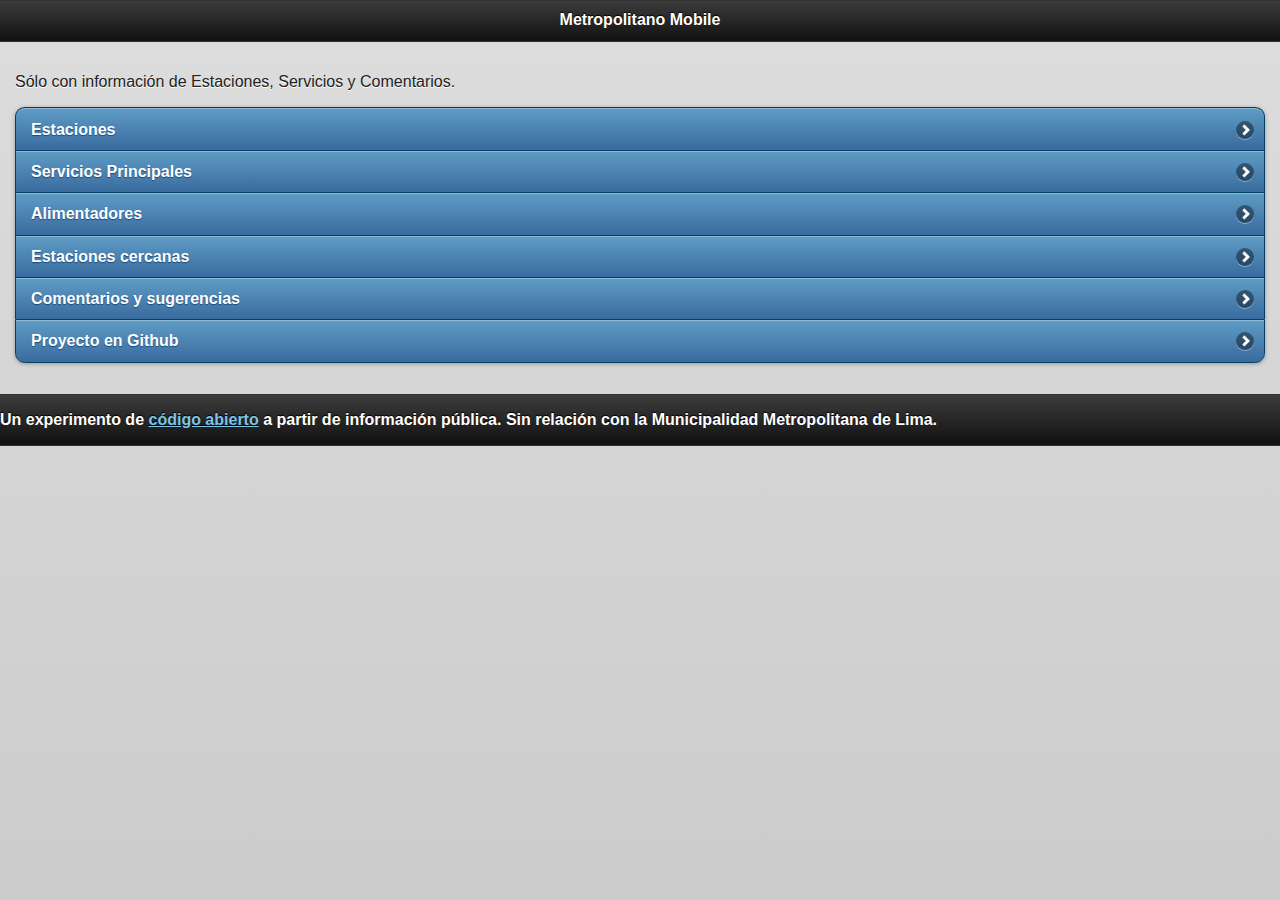
<file: index.html>
<!DOCTYPE html> 
<html> 
	<head> 
	<meta charset="utf-8">
	<title>Metropolitano Mobile</title> 
	<meta name="viewport" content="width=device-width, initial-scale=1"> 
	<link rel="app-manifest" href="http://juaneladio.github.com/Metropolitano-Mobile/manifest.webapp" />
	<link rel="stylesheet" href="jquery.mobile/jquery.mobile-1.1.1.min.css" />
	<link rel="stylesheet" href="lib/leaflet/leaflet.css" />
	<link rel="stylesheet" href="css/style.css" />
	<script src="jquery.mobile/jquery-1.7.1.min.js"></script>
	<script src="jquery.mobile/jquery.mobile-1.1.1.min.js"></script>
	<script src="lib/leaflet/leaflet.js"></script>
	<script src="lib/wax.leaf.min.js"></script>
	<script type="text/javascript" src="js/metropolitano.js"></script>
	<script>
		function fadeEfect(latitud,longitud){
			$('#bg').fadeIn('slow');
			$('#map').fadeIn('slow');
			map.setView(new L.LatLng(latitud,longitud),15);
			L.marker([latitud,longitud]).addTo(map);
		};
		$(document).keyup(function(e){
	    if(e.which == 27){
				$('#bg').fadeOut('slow');
				$('#map').fadeOut('slow');
	    }
		});
	</script>
</head> 

<script>

// Load the data for a specific category, based on
// the URL passed in. Generate markup for the items in the
// category, inject it into an embedded page, and then make
// that page the current active page.
function showCategory( urlObj, options )
{
	var categoryName = urlObj.hash.replace( /.*category=/, "" ),

		// Get the object that represents the category we
		// are interested in. Note, that at this point we could
		// instead fire off an ajax request to fetch the data, but
		// for the purposes of this sample, it's already in memory.
		category = categoryData[ categoryName ],

		// The pages we use to display our content are already in
		// the DOM. The id of the page we are going to write our
		// content into is specified in the hash before the '?'.
		pageSelector = urlObj.hash.replace( /\?.*$/, "" );

	if ( category ) {
		// Get the page we are going to dump our content into.
		var $page = $( pageSelector ),

			// Get the header for the page.
			$header = $page.children( ":jqmData(role=header)" ),

			// Get the content area element for the page.
			$content = $page.children( ":jqmData(role=content)" ),

			// The markup we are going to inject into the content
			// area of the page.
			markup = "<p>" + category.description + "</p><ul data-role='listview' data-inset='true' data-filter='true'>",

			// The array of items for this category.
			cItems = category.items,

			// The number of items in the category.
			numItems = cItems.length;

		// Generate a list item for each item in the category
		// and add it to our markup.
		for ( var i = 0; i < numItems; i++ ) {
			coordinatelat = cItems[i].coordinatelat;
			coordinatelng = cItems[i].coordinatelng;
			markup += "<li><div data-role='collapsible'>";
			markup += "<h3>" + cItems[i].name + "</h3>";
			markup += "<p>" + cItems[i].address + "</p>";
			markup += "<p class='ui-li-aside'><a href='#basic_map' onclick=fadeEfect(coordinatelat,coordinatelng); >Ver Mapa</a></p>";
			markup += "</div></li>";
		}
		markup += "</ul>";

		// Find the h1 element in our header and inject the name of
		// the category into it.
		$header.find( "h1" ).html( category.name );

		// Inject the category items markup into the content element.
		$content.html( markup );

		// Pages are lazily enhanced. We call page() on the page
		// element to make sure it is always enhanced before we
		// attempt to enhance the listview markup we just injected.
		// Subsequent calls to page() are ignored since a page/widget
		// can only be enhanced once.
		$page.page();

		// Enhance the listview we just injected.
		$content.find( ":jqmData(role=listview)" ).listview();

		// We don't want the data-url of the page we just modified
		// to be the url that shows up in the browser's location field,
		// so set the dataUrl option to the URL for the category
		// we just loaded.
		options.dataUrl = urlObj.href;

		// Now call changePage() and tell it to switch to
		// the page we just modified.
		$.mobile.changePage( $page, options );
	}
}

 
// Listen for any attempts to call changePage().
$(document).bind( "pagebeforechange", function( e, data ) {
	// We only want to handle changePage() calls where the caller is
	// asking us to load a page by URL.
	if ( typeof data.toPage === "string" ) {
		// We are being asked to load a page by URL, but we only
		// want to handle URLs that request the data for a specific
		// category.
		var u = $.mobile.path.parseUrl( data.toPage ),
			re = /^#category-item/;
		if ( u.hash.search(re) !== -1 ) {
			// We're being asked to display the items for a specific category.
			// Call our internal method that builds the content for the category
			// on the fly based on our in-memory category data structure.
			showCategory( u, data.options );

			// Make sure to tell changePage() we've handled this call so it doesn't
			// have to do anything.
			e.preventDefault();
		}
	}
});
</script>
<body>

<div data-role="page" id="inicio" data-theme="b">
	<div data-role="header">
		<h1>Metropolitano Mobile</h1>
	</div><!-- /header -->
	<div data-role="content">	
		<p>S&oacute;lo con informaci&oacute;n de Estaciones, Servicios y Comentarios.</p>
		<ul data-role="listview" data-inset="true">
			<li><a href="#category-items?category=estaciones">Estaciones</a></li>
			<li><a href="#servicios">Servicios Principales</a></li>
			<li><a href="#error404" data-rel="dialog" data-transition="pop">Alimentadores</a></li>
			<li><a href="#error404" data-rel="dialog" data-transition="pop">Estaciones cercanas</a></li>
			<li><a href="#contacto">Comentarios y sugerencias</a></li>
			<li><a href="https://github.com/juaneladio/Metropolitano-Mobile">Proyecto en Github</a></li>
		</ul>		
	</div><!-- /content -->
	<div data-role="footer">
		<p>Un experimento de <a href="https://github.com/juaneladio/Metropolitano-Mobile">c&oacute;digo abierto</a> a partir de informaci&oacute;n p&uacute;blica. Sin relaci&oacute;n con la Municipalidad Metropolitana de Lima.</p>
	</div><!-- /footer -->
</div><!-- /page main -->

<!-- #servicios -->
<div data-role="page" id="servicios" data-theme="b">
  <div data-role="header" ><h1>Servicios</h1><a data-rel="back">Volver</a></div>
  <div data-role="content" data-theme="b">
  <ul data-role="listview" data-inset="true">
    <li>
      <div data-role="collapsible">
      <h3>Servicio Regular A</h3>
      <p>Todas las estaciones<br>LUNES A DOMINGO: 06:00 am - 09:50 pm</p>
      <p class="ui-li-aside"><a href="img/servicio_regular_a.jpg" rel="external">Ver estaciones</a></p>
      <a href="img/servicio_regular_a.jpg" rel="external"><img alt="Servicio Regular A" src="img/servicio_regular_a.jpg" style="max-width:100%;"></a>
      </div>
    </li>
    <li>
      <div data-role="collapsible">
      <h3>Servicio Regular B</h3>
      <p>Todas las estaciones<br>LUNES A DOMINGO: 06:00 am - 09:50 pm</p>
      <p class="ui-li-aside"><a href="img/servicio_regular_b.jpg" rel="external">Ver estaciones</a></p>
      <a href="img/servicio_regular_b.jpg" rel="external"><img alt="Servicio Regular B" src="img/servicio_regular_b.jpg" style="max-width:100%;"></a>
      </div>
    </li>
    <li>
      <div data-role="collapsible">
      <h3>Servicio Regular C</h3>
      <p>Todas las estaciones<br>LUNES A DOMINGO: 06:00 am - 09:50 pm</p>
      <p class="ui-li-aside"><a href="img/servicio_regular_c.jpg" rel="external">Ver estaciones</a></p>
      <a href="img/servicio_regular_c.jpg" rel="external"><img alt="Servicio Regular C" src="img/servicio_regular_c.jpg" style="max-width:100%;"></a>
      </div>
    </li>
    <li>
      <div data-role="collapsible">
      <h3>Servicio Expreso 1</h3>
      <p>Sentido: De Naranjal a Matellini<br>LUNES A VIERNES: 5:58 am - 9:00 am / 4:45 pm - 9:00 pm</p>
      <p>Sentido: De Matellini a Naranjal<br>LUNES A VIERNES: 6:30 am - 9:00 am / 5:00 pm - 8:15 pm</p>
      <p class="ui-li-aside"><a href="#">Ver estaciones</a></p>
      </div>
    </li>
    <li>
      <div data-role="collapsible">
      <h3>Servicio Expreso 2</h3>
      <p>Sentido: De Naranjal a Plaza de Flores<br>LUNES A VIERNES: 6:08 am - 9:00 am / 4:47 pm - 8:40 pm</p>
      <p>Sentido: De Plaza de Flores a Naranjal<br>LUNES A VIERNES: 6:30 am - 9:00 am / 5:00 pm - 8:15 pm</p>
      <p class="ui-li-aside"><a href="#">Ver estaciones</a></p>
      </div>
    </li>
    <li>
      <div data-role="collapsible">
      <h3>Servicio Expreso 3</h3>
      <p>Sentido: De Naranjal a Matellini<br>LUNES A VIERNES: 5:56 am - 9:10 am / 6:15 am - 9:02 am</p>
      <p>Sentido: De Matellini a Naranjal<br>LUNES A VIERNES: 5:03 pm - 8:55 pm / 5:00 pm - 9:00 pm</p>
      <p class="ui-li-aside"><a href="#">Ver estaciones</a></p>
      </div>
    </li>
    <li>
      <div data-role="collapsible">
      <h3>Servicio Expreso 4</h3>
      <p>Sentido: De Naranjal a Plaza de Flores<br>SÁBADO: 6:00 am - 9:00 pm</p>
      <p>Sentido: De Plaza de Flores a Naranjal<br>SÁBADO: 6:00 am - 9:00 pm</p>
      <p class="ui-li-aside"><a href="#">Ver estaciones</a></p>
      </div>
    </li>
  </div>
</div><!-- /servicios -->

<!-- #contacto -->
<div data-role="page" id="contacto" data-theme="b">
  <div data-role="header" ><h1>Contáctenos</h1><a data-rel="back">Volver</a></div>
  <div data-role="content" data-theme="b">
  <form action="enviar.php">
    <label for="email">Nombre</label>
    <input type="text" name="email" value="">
    <label for="email">E-mail</label>
    <input type="email" name="email" value="" required>
    <label for="satisfaccion">Nivel de satisfacción</label>
    <input type="range" name="satisfaccion" min="0" max="10">
    <label for="mensaje"><br>Comentario</label>
    <textarea name="mensaje" value=""></textarea>
    <input type="submit" value="Enviar" data-icon="gear" data-iconpos="top">
  </form>
  </div>
</div><!-- /contacto -->

<!-- #page -->
<div data-role="page" id="category-items" data-theme="b">
  <div data-role="header" ><h1></h1><a data-rel="back">Volver</a></div>
  <div data-role="content" data-theme="b"></div>
</div><!-- /page -->

<!-- #error404 -->
<div data-role="page" id="error404">
	<div data-role="header" data-theme="e">
		<h1>Error</h1>
	</div><!-- /header -->
	<div data-role="content" data-theme="d">	
		<h2>Popup</h2>
		<p>No disponible</p>		
		<p><a href="#inicio" data-rel="back" data-role="button" data-inline="true" data-icon="back">Volver</a></p>	
	</div><!-- /content -->
</div><!-- /error404 -->

<div id=map></div>
<div id=bg></div>

  <script type="text/javascript">
  
    // Define the map to use from MapBox
    // This is the TileJSON endpoint copied from the embed button on your map
    // var url = 'PASTE YOUR TILEJSON URL HERE';
    var url = 'http://a.tiles.mapbox.com/v3/ccarruitero.map-d86ft9dj.jsonp';

    // Make a new Leaflet map in your container div
    var map = new L.Map('map')

    // Center the map on Washington, DC, at zoom 15
    .setView(new L.LatLng(51.505,-0.09), 15);

    // Get metadata about the map from MapBox
    wax.tilejson(url, function(tilejson) {
        map.addLayer(new wax.leaf.connector(tilejson));
    });
    </script>
	<script type="text/javascript" src="js/mozapps.js"></script>
	<script type="text/javascript">

             var path = document.location.pathname;
            var L_ROOT_URL = path.substr(0, path.indexOf('index.html', 1));


if (!mozApps.isRunning()) {
        mozApps.install();
    }
        </script>
</body>
</html>
</file>
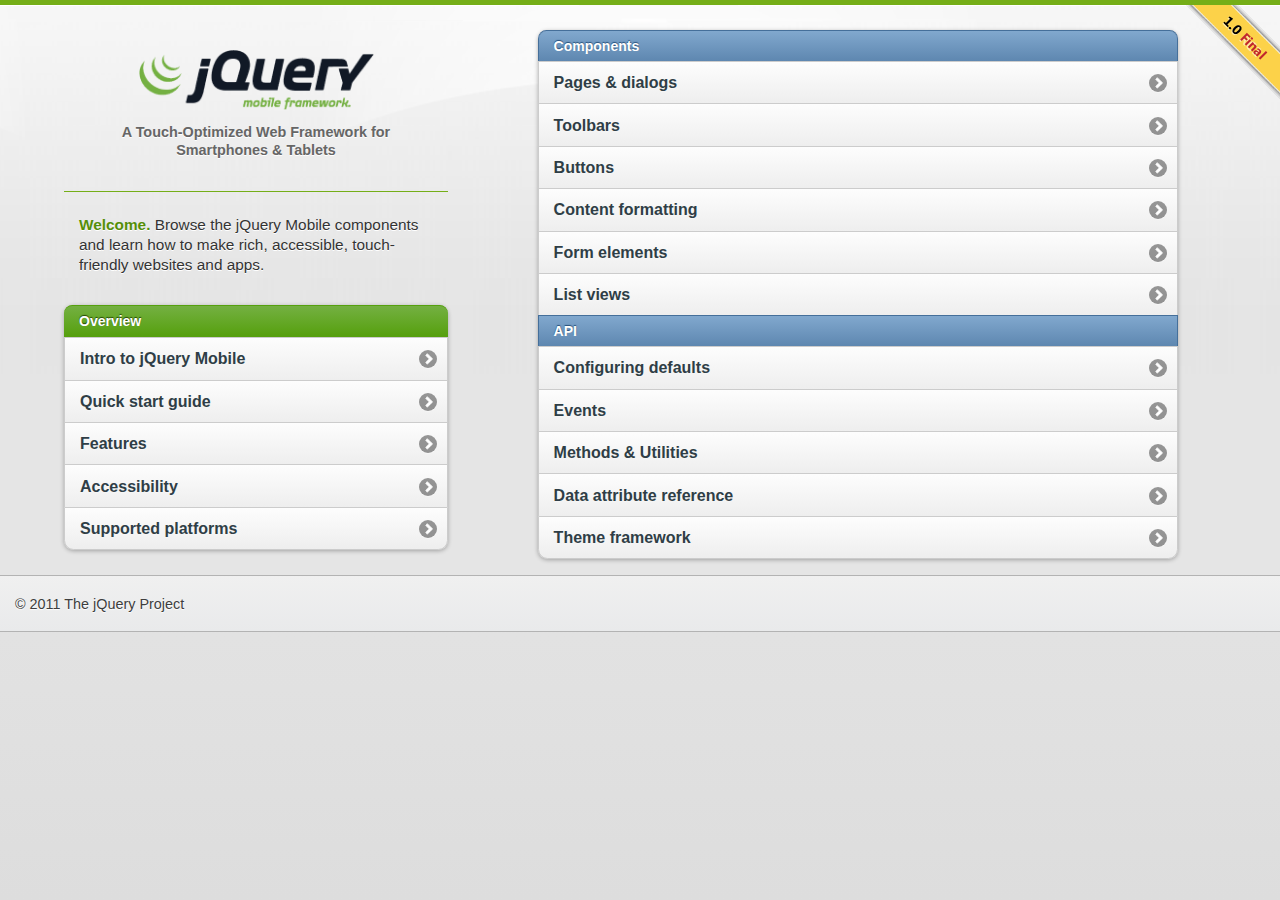
<file: jquery.mobile-1.0/demos/index.html>
<!DOCTYPE html>
<html>
<head>
	<meta charset="utf-8">
	<meta name="viewport" content="width=device-width, initial-scale=1">
	<title>jQuery Mobile: Demos and Documentation</title>
	<link rel="stylesheet"  href="jquery.mobile-1.0.min.css" />
	<link rel="stylesheet" href="docs/_assets/css/jqm-docs.css" />
	<script src="jquery.js"></script>
	<script src="experiments/themeswitcher/jquery.mobile.themeswitcher.js"></script>
	<script src="docs/_assets/js/jqm-docs.js"></script>
	<script src="jquery.mobile-1.0.min.js"></script>
	
</head> 
<body> 
<div data-role="page" class="type-home">
	<div data-role="content">
		<p id="jqm-version">Beta Release</p>

		
		<div class="content-secondary">
	
			<div id="jqm-homeheader">
				<h1 id="jqm-logo"><img src="docs/_assets/images/jquery-logo.png" alt="jQuery Mobile Framework" /></h1>
				<p>A Touch-Optimized Web Framework for Smartphones &amp; Tablets</p>
			</div>
	
	
			<p class="intro"><strong>Welcome.</strong> Browse the jQuery Mobile components and learn how to make rich, accessible, touch-friendly websites and apps.</p>
			
			<ul data-role="listview" data-inset="true" data-theme="c" data-dividertheme="f">
				<li data-role="list-divider">Overview</li>
				<li><a href="docs/about/intro.html">Intro to jQuery Mobile</a></li>
				<li><a href="docs/about/getting-started.html">Quick start guide</a></li>	
				<li><a href="docs/about/features.html">Features</a></li>
				<li><a href="docs/about/accessibility.html">Accessibility</a></li>
				<li><a href="docs/about/platforms.html">Supported platforms</a></li>
			</ul>
			
		</div><!--/content-primary-->	
		
		<div class="content-primary">
			<nav>
				
		
				<ul data-role="listview" data-inset="true" data-theme="c" data-dividertheme="b">
					<li data-role="list-divider">Components</li>
					<li><a href="docs/pages/index.html">Pages &amp; dialogs</a></li>
					<li><a href="docs/toolbars/index.html">Toolbars</a></li>
					<li><a href="docs/buttons/index.html">Buttons</a></li>
					<li><a href="docs/content/index.html">Content formatting</a></li>
					<li><a href="docs/forms/index.html">Form elements</a></li>
					<li><a href="docs/lists/index.html">List views</a></li>
					
					<li data-role="list-divider">API</li>
					<li><a href="docs/api/globalconfig.html">Configuring defaults</a></li>
					<li><a href="docs/api/events.html">Events</a></li>
					<li><a href="docs/api/methods.html">Methods &amp; Utilities</a></li>
					<li><a href="docs/api/data-attributes.html">Data attribute reference</a></li>
					<li><a href="docs/api/themes.html">Theme framework</a></li>
		
				
				</ul>
			</nav>
		</div>

		

	</div>
	
	<div data-role="footer" class="footer-docs" data-theme="c">
			<p>&copy; 2011 The jQuery Project</p>
	</div>	
	
</div>
</body>
</html>
</file>
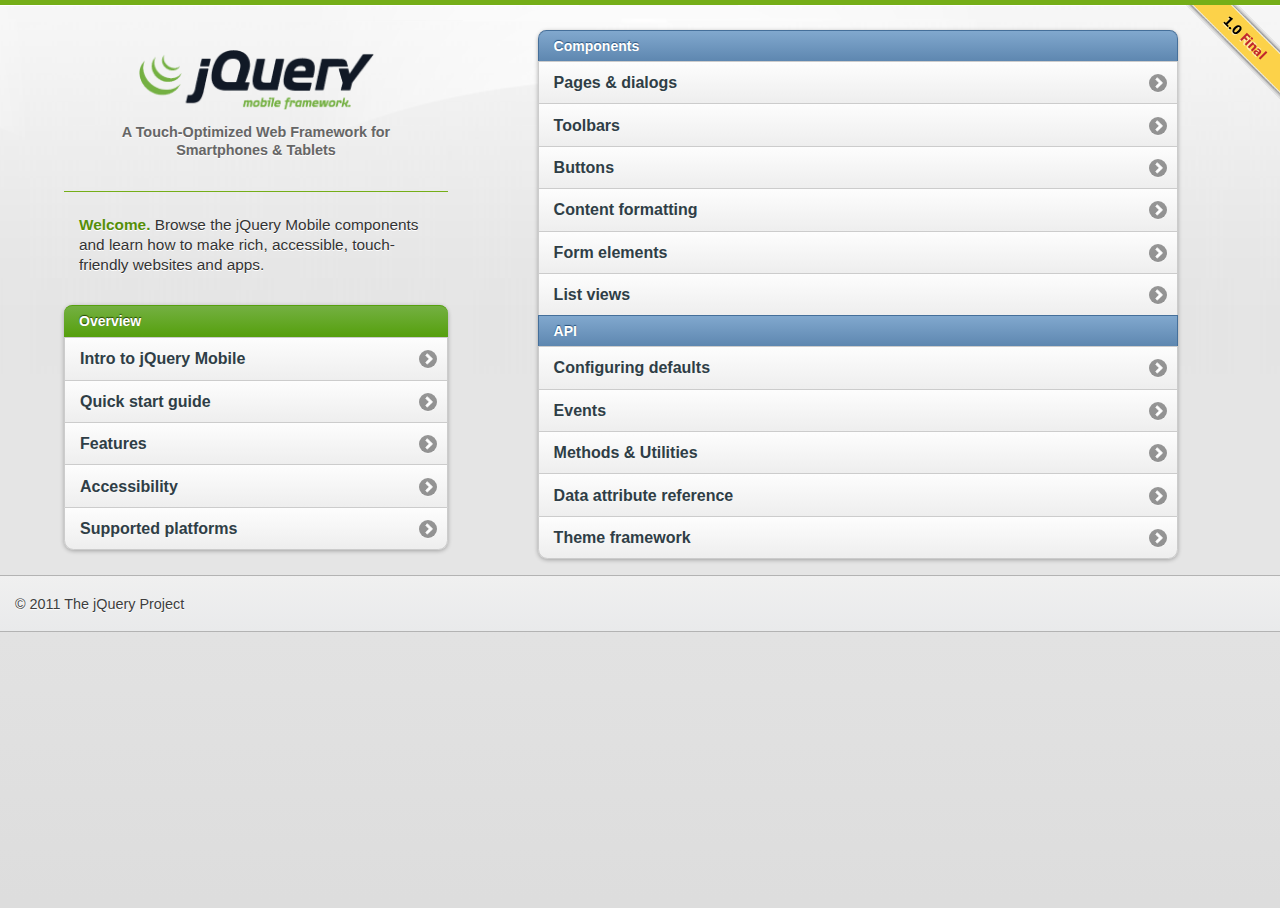
<file: jquery.mobile-1.0/demos/docs/index.html>
<!DOCTYPE html>
<html>
<head>
	<meta charset="utf-8">
	<meta name="viewport" content="width=device-width, initial-scale=1">
	<title>jQuery UI Mobile Framework - Documentation</title>
	<link rel="stylesheet"  href="../jquery.mobile-1.0.min.css" /> 
	<link rel="stylesheet" href="_assets/css/jqm-docs.css"/>
	<script src="../jquery.js"></script>
	<script src="../experiments/themeswitcher/jquery.mobile.themeswitcher.js"></script>
	<script src="_assets/js/jqm-docs.js"></script>
	<script src="../jquery.mobile-1.0.min.js"></script>
	<!-- Need to get a proper redirect hooked up. Blech. -->
	<meta http-equiv="refresh" content="0;url=../index.html">
</head> 
<body> 
	<div data-role="page" class="type-index">

<div data-role="header" data-theme="f">
	<h1>jQuery Mobile Docs</h1>
	<a href="../index.html" data-icon="home" data-iconpos="notext" class="ui-btn-right">Home</a>
</div>

<div data-role="content">
	
<p>Nothing to see here folks.</p>
<a href="../index.html" data-role="button">View the documentation home page</a>

</div>

</div>
</body>
</html>
</file>
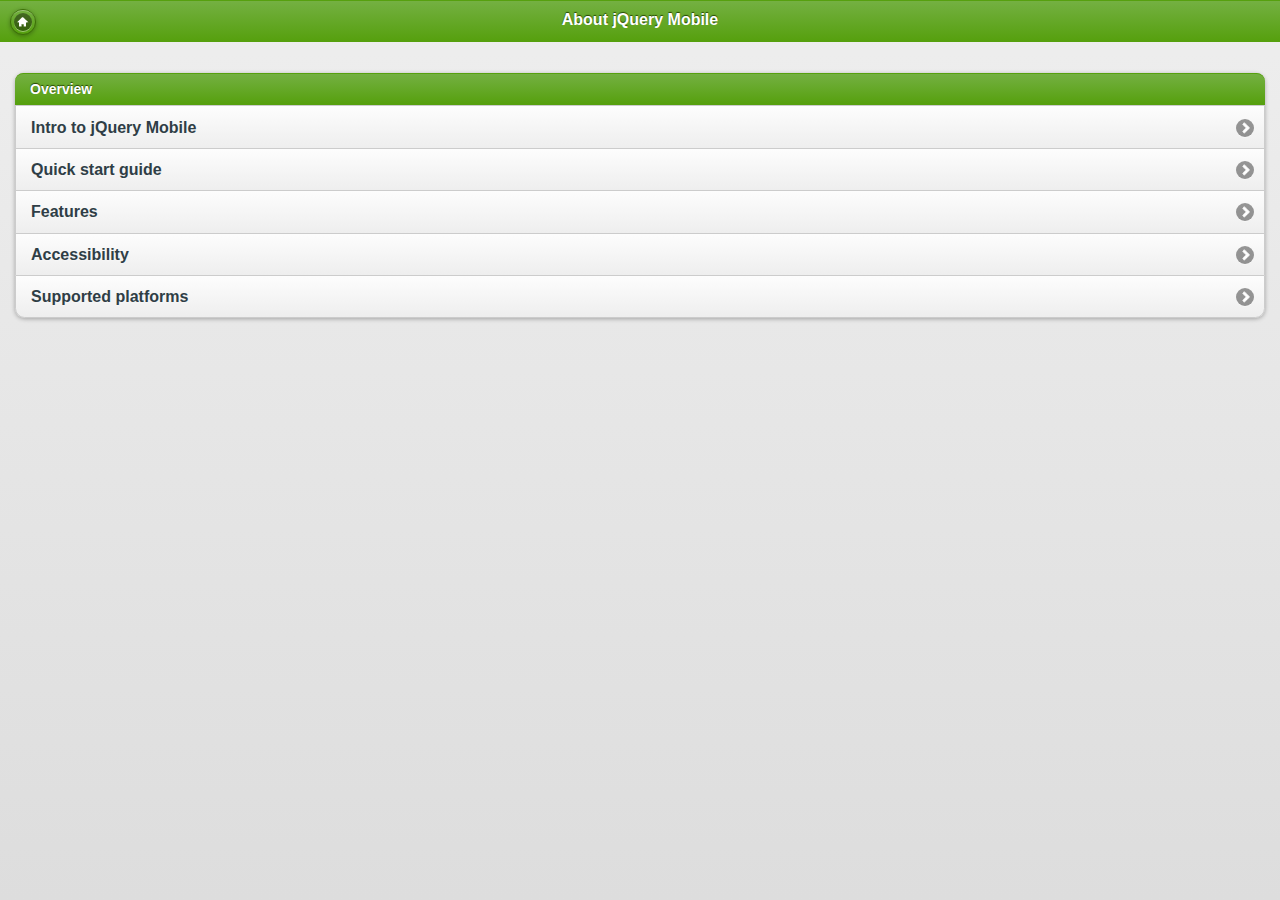
<file: jquery.mobile-1.0/demos/docs/about/index.html>
<!DOCTYPE html>
<html>
<head>
	<meta charset="utf-8">
	<meta name="viewport" content="width=device-width, initial-scale=1">
	<title>jQuery UI Mobile Framework - About</title>
	<link rel="stylesheet"  href="../../jquery.mobile-1.0.min.css" />
	<link rel="stylesheet" href="../_assets/css/jqm-docs.css"/>
	<script src="../../jquery.js"></script>
	<script src="../../experiments/themeswitcher/jquery.mobile.themeswitcher.js"></script>
	<script src="../_assets/js/jqm-docs.js"></script>
	<script src="../../jquery.mobile-1.0.min.js"></script>
</head> 
<body> 

	<div data-role="page" class="type-index">

<div data-role="header" data-theme="f">
	<h1>About jQuery Mobile</h1>
	<a href="../../" data-icon="home" data-iconpos="notext" data-direction="reverse" class="ui-btn-right jqm-home">Home</a>
</div>

<div data-role="content">
	
	<ul data-role="listview" data-inset="true" data-theme="c" data-dividertheme="f">
		<li data-role="list-divider">Overview</li>
		<li><a href="intro.html">Intro to jQuery Mobile</a></li>
		<li><a href="getting-started.html">Quick start guide</a></li>	
		<li><a href="features.html">Features</a></li>
		<li><a href="accessibility.html">Accessibility</a></li>
		<li><a href="platforms.html">Supported platforms</a></li>
	</ul>

</div>

</div>
</body>
</html>
</file>
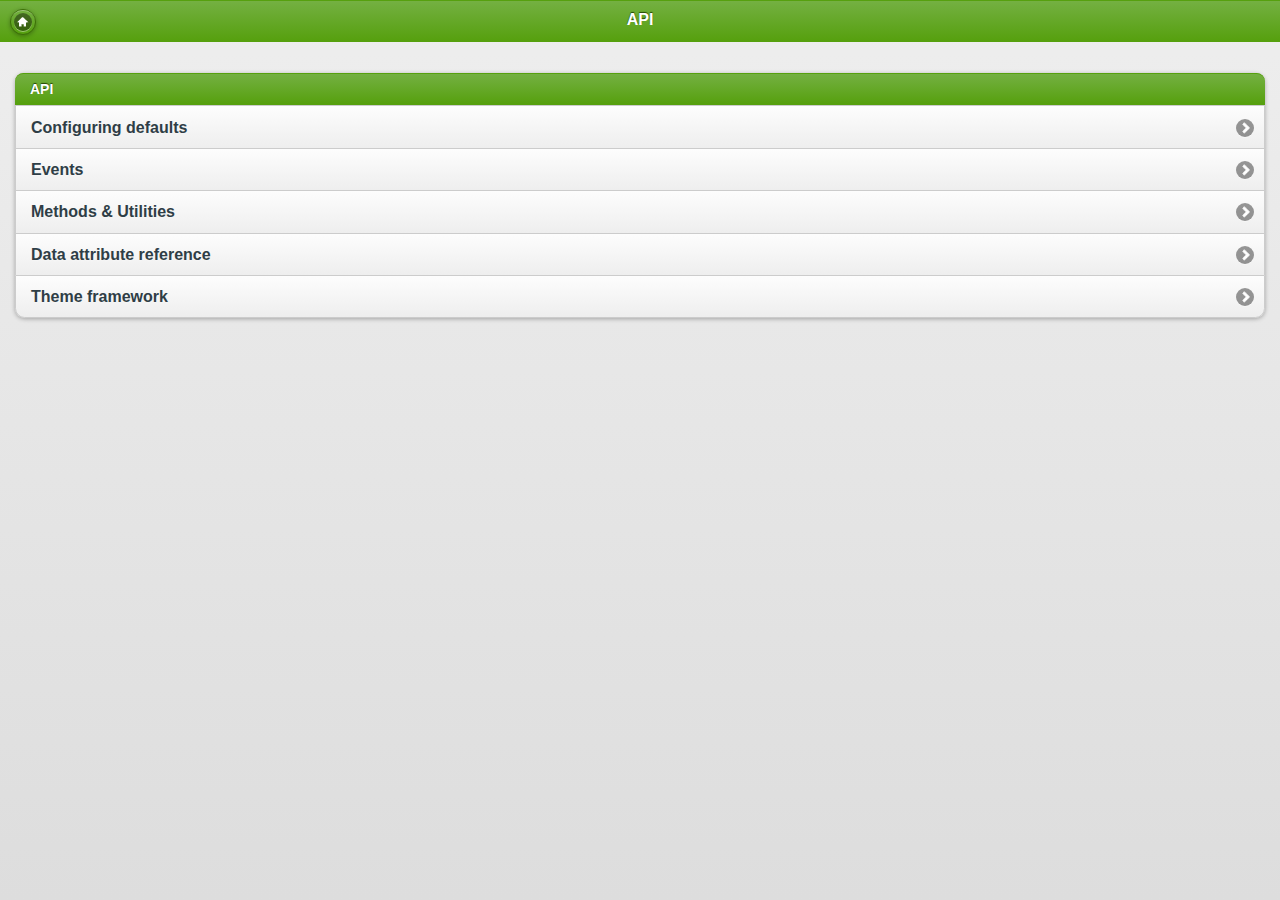
<file: jquery.mobile-1.0/demos/docs/api/index.html>
<!DOCTYPE html>
<html>
<head>
	<meta charset="utf-8">
	<meta name="viewport" content="width=device-width, initial-scale=1">
	<title>jQuery UI Mobile Framework - API</title>
	<link rel="stylesheet"  href="../../jquery.mobile-1.0.min.css" />
	<link rel="stylesheet" href="../_assets/css/jqm-docs.css"/>
	<script src="../../jquery.js"></script>
	<script src="../../experiments/themeswitcher/jquery.mobile.themeswitcher.js"></script>
	<script src="../_assets/js/jqm-docs.js"></script>
	<script src="../../jquery.mobile-1.0.min.js"></script>
</head> 
<body> 
<div data-role="page" class="type-index">

<div data-role="header" data-theme="f">
	<h1>API</h1>
	<a href="../../" data-icon="home" data-iconpos="notext" data-direction="reverse" class="ui-btn-right jqm-home">Home</a>
</div>

<div data-role="content">
	
		
		<ul data-role="listview" data-inset="true" data-theme="c" data-dividertheme="f">
			<li data-role="list-divider">API</li>
			<li><a href="globalconfig.html">Configuring defaults</a></li>
			<li><a href="events.html">Events</a></li>
			<li><a href="methods.html">Methods &amp; Utilities</a></li>
			<li><a href="data-attributes.html">Data attribute reference</a></li>
			<li><a href="themes.html">Theme framework</a></li>
		</ul>

</div>

</div>
</body>
</html>
</file>
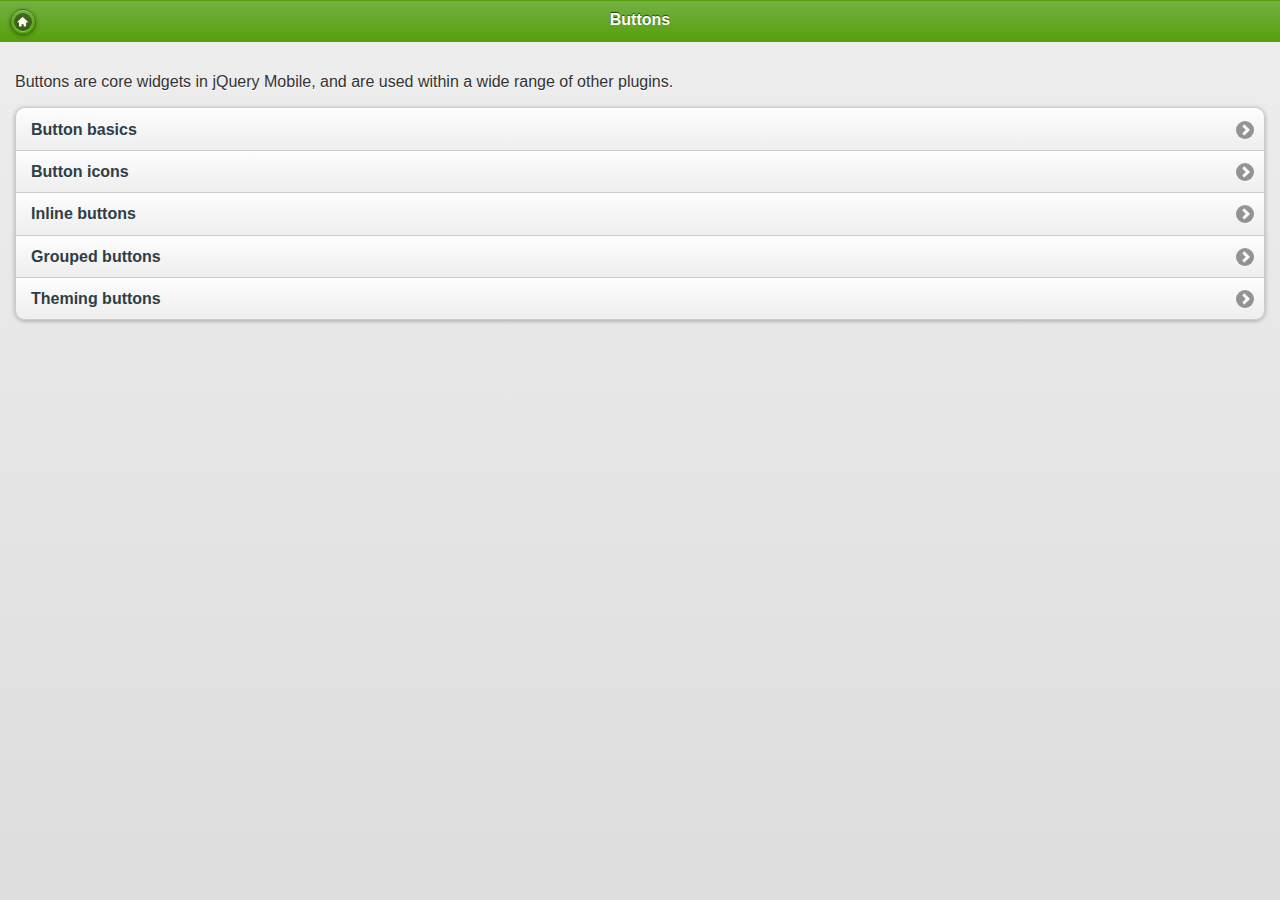
<file: jquery.mobile-1.0/demos/docs/buttons/index.html>
<!DOCTYPE html> 
<html> 
	<head>
	<meta charset="utf-8">
	<meta name="viewport" content="width=device-width, initial-scale=1"> 
	<title>jQuery Mobile Docs - Buttons</title> 
	<link rel="stylesheet"  href="../../jquery.mobile-1.0.min.css" />  
	<link rel="stylesheet" href="../_assets/css/jqm-docs.css"/>
	<script src="../../jquery.js"></script>
	<script src="../../experiments/themeswitcher/jquery.mobile.themeswitcher.js"></script>
	<script src="../_assets/js/jqm-docs.js"></script>
	<script src="../../jquery.mobile-1.0.min.js"></script>
</head> 
<body> 

<div data-role="page" class="type-index">

	<div data-role="header" data-theme="f">
		<h1>Buttons</h1>
		<a href="../../" data-icon="home" data-iconpos="notext" data-direction="reverse" class="ui-btn-right jqm-home">Home</a>
	</div><!-- /header -->

	<div data-role="content">
			<p>Buttons are core widgets in jQuery Mobile, and are used within a wide range of other plugins.</p>

			<ul data-role="listview" data-inset="true">
					<li><a href="buttons-types.html">Button basics</a></li>
					<li><a href="buttons-icons.html">Button icons</a></li>
					<li><a href="buttons-inline.html">Inline buttons</a></li>
					<li><a href="buttons-grouped.html">Grouped buttons</a></li>
					<li><a href="buttons-themes.html">Theming buttons</a></li>
			</ul>
		</div>
	</div><!-- /content -->



	</div><!-- /page -->

	</body>
	</html>
</file>
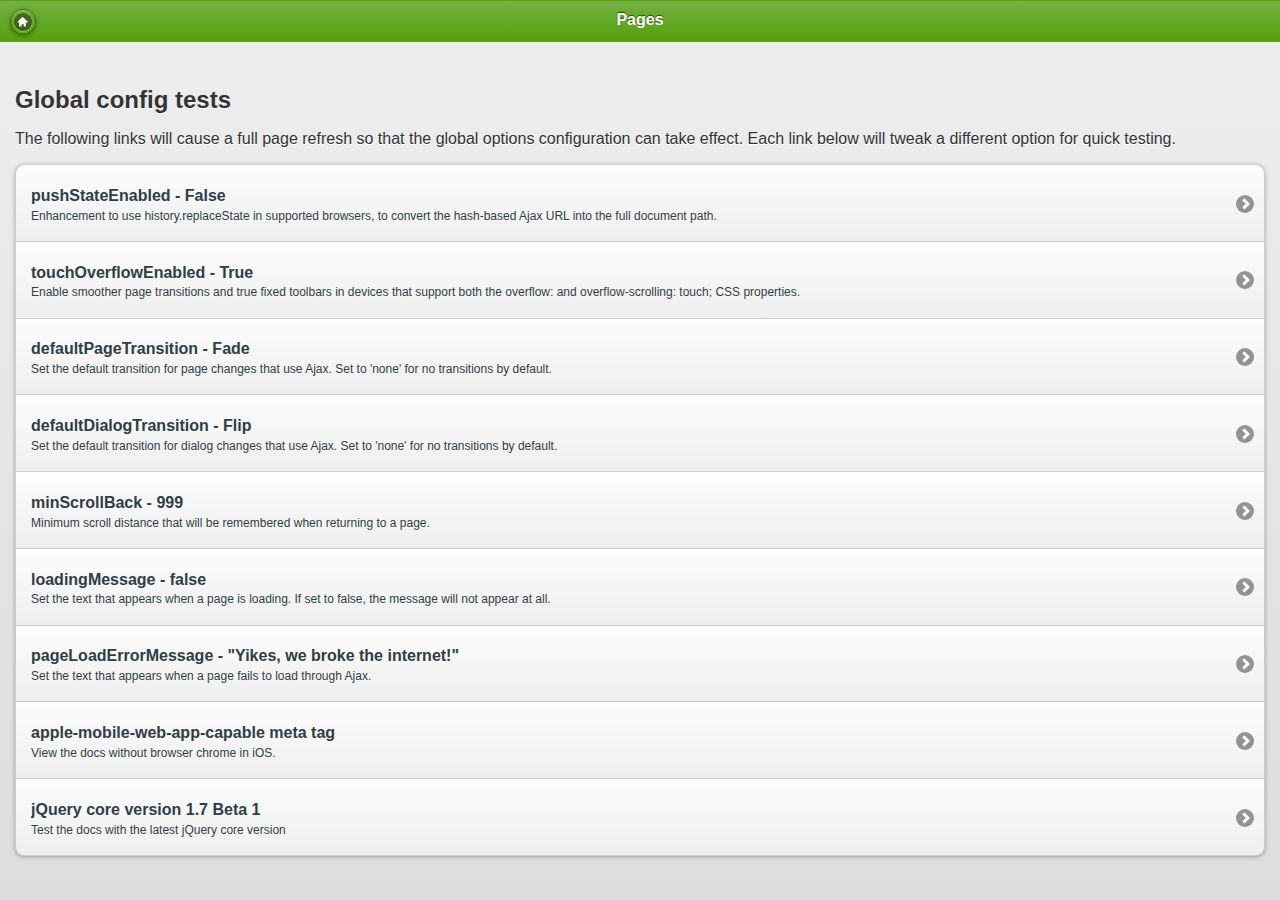
<file: jquery.mobile-1.0/demos/docs/config/index.html>
<!DOCTYPE html> 
<html> 
	<head>
	<meta charset="utf-8">
	<meta name="viewport" content="width=device-width, initial-scale=1"> 
	<title>jQuery Mobile Docs - Configuration</title> 
	<link rel="stylesheet"  href="../../jquery.mobile-1.0.min.css" />  
	<link rel="stylesheet" href="../_assets/css/jqm-docs.css"/>
	<script src="../../jquery.js"></script>
	<script src="../../experiments/themeswitcher/jquery.mobile.themeswitcher.js"></script>
	<script src="../_assets/js/jqm-docs.js"></script>
	<script src="../../jquery.mobile-1.0.min.js"></script>
</head> 
<body> 

	<div data-role="page" class="type-index">

		<div data-role="header" data-theme="f">
		<h1>Pages</h1>
		<a href="../../" data-icon="home" data-iconpos="notext" data-direction="reverse" class="ui-btn-right jqm-home">Home</a>
	</div><!-- /header -->

	<div data-role="content">
				<h2>Global config tests</h2>
				<p>The following links will cause a full page refresh so that the global options configuration can take effect. Each link below will tweak a different option for quick testing.</p>

			
		<ul data-role="listview" data-inset="true">
			<li>
				<a href="pushState.html" data-ajax="false">
				<h3>pushStateEnabled - False</h3>
				<p>Enhancement to use history.replaceState in supported browsers, to convert the hash-based Ajax URL into the full document path. </p>
				</a>
			</li>
			<li>
				<a href="touchOverflow.html" data-ajax="false">
				<h3>touchOverflowEnabled - True</h3>
				<p>Enable smoother page transitions and true fixed toolbars in devices that support both the overflow: and overflow-scrolling: touch; CSS properties.</p>
				</a>
			</li>
			<li>
				<a href="pageTransition.html" data-ajax="false">
				<h3>defaultPageTransition - Fade</h3>
				<p>Set the default transition for page changes that use Ajax. Set to 'none' for no transitions by default.</p>
				</a>
			</li>
			<li>
				<a href="dialogTransition.html" data-ajax="false">
				<h3>defaultDialogTransition - Flip</h3>
				<p>Set the default transition for dialog changes that use Ajax. Set to 'none' for no transitions by default.</p>
				</a>
			</li>
			<li>
				<a href="minScrollBack.html" data-ajax="false">
				<h3>minScrollBack - 999</h3>
				<p>Minimum scroll distance that will be remembered when returning to a page.</p>
				</a>
			</li>
			<li>
				<a href="loadingMessage.html" data-ajax="false">
				<h3>loadingMessage - false</h3>
				<p>Set the text that appears when a page is loading. If set to false, the message will not appear at all.</p>
				</a>
			</li>
			<li>
				<a href="pageLoadErrorMessage.html" data-ajax="false">
				<h3>pageLoadErrorMessage - "Yikes, we broke the internet!"</h3>
				<p>Set the text that appears when a page fails to load through Ajax.</p>
				</a>
			</li>
			<li>
				<a href="iOSFullscreen.html" data-ajax="false">
				<h3>apple-mobile-web-app-capable meta tag</h3>
				<p>View the docs without browser chrome in iOS.</p>
				</a>
			</li>
			<li>
				<a href="jq17b1.html" data-ajax="false">
				<h3>jQuery core version 1.7 Beta 1</h3>
				<p>Test the docs with the latest jQuery core version</p>
				</a>
			</li>
		</ul>
		

		</div><!-- /ui-body wrapper -->	
</div><!-- /page -->

</body>
</html>
</file>
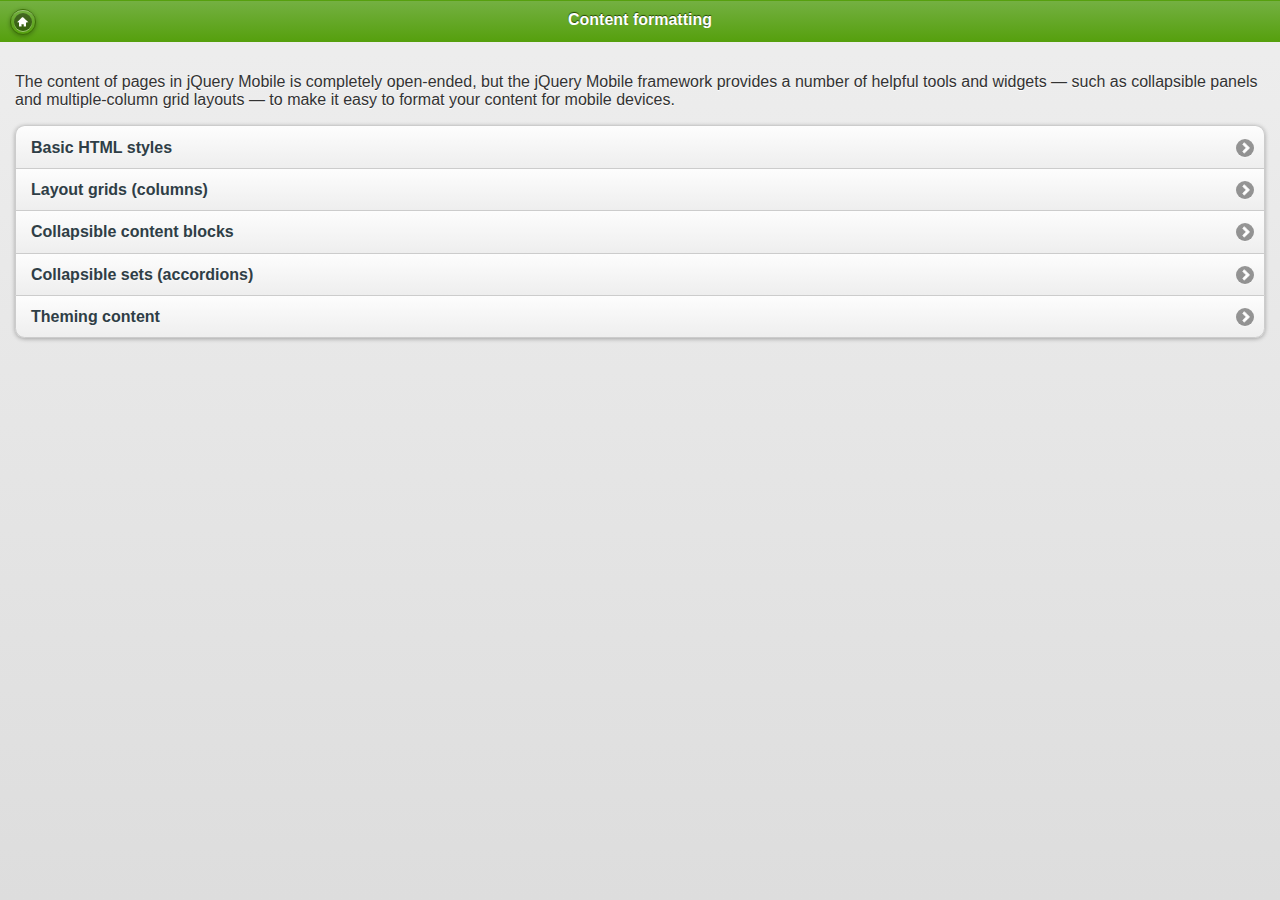
<file: jquery.mobile-1.0/demos/docs/content/index.html>
<!DOCTYPE html> 
<html> 
	<head>
	<meta charset="utf-8">
	<meta name="viewport" content="width=device-width, initial-scale=1"> 
	<title>jQuery Mobile Docs - Content formatting</title> 
	<link rel="stylesheet"  href="../../jquery.mobile-1.0.min.css" />  
	<link rel="stylesheet" href="../_assets/css/jqm-docs.css"/>
	<script src="../../jquery.js"></script>
	<script src="../../experiments/themeswitcher/jquery.mobile.themeswitcher.js"></script>
	<script src="../_assets/js/jqm-docs.js"></script>
	<script src="../../jquery.mobile-1.0.min.js"></script>
</head> 
<body> 

<div data-role="page" class="type-index">

		<div data-role="header" data-theme="f">
		<h1>Content formatting</h1>
		<a href="../../" data-icon="home" data-iconpos="notext" data-direction="reverse" class="ui-btn-right jqm-home">Home</a>
	</div><!-- /header -->

	<div data-role="content">

		<p>The content of pages in jQuery Mobile is completely open-ended, but the jQuery Mobile framework provides a number of helpful tools and widgets &mdash; such as collapsible panels and multiple-column grid layouts &mdash; to make it easy to format your content for mobile devices.</p>

		

			
		<ul data-role="listview" data-inset="true">
			<li><a href="content-html.html">Basic HTML styles</a></li>
			<li><a href="content-grids.html">Layout grids (columns)</a></li>
			<li><a href="content-collapsible.html">Collapsible content blocks</a></li>
			<li><a href="content-collapsible-set.html">Collapsible sets (accordions)</a></li>
			<li><a href="content-themes.html">Theming content</a></li>
			<!--<li><a href="api-content.html">API documentation</a></li>-->
		</ul>

	</div><!-- /ui-body wrapper -->	
</div><!-- /page -->

</body>
</html>
</file>
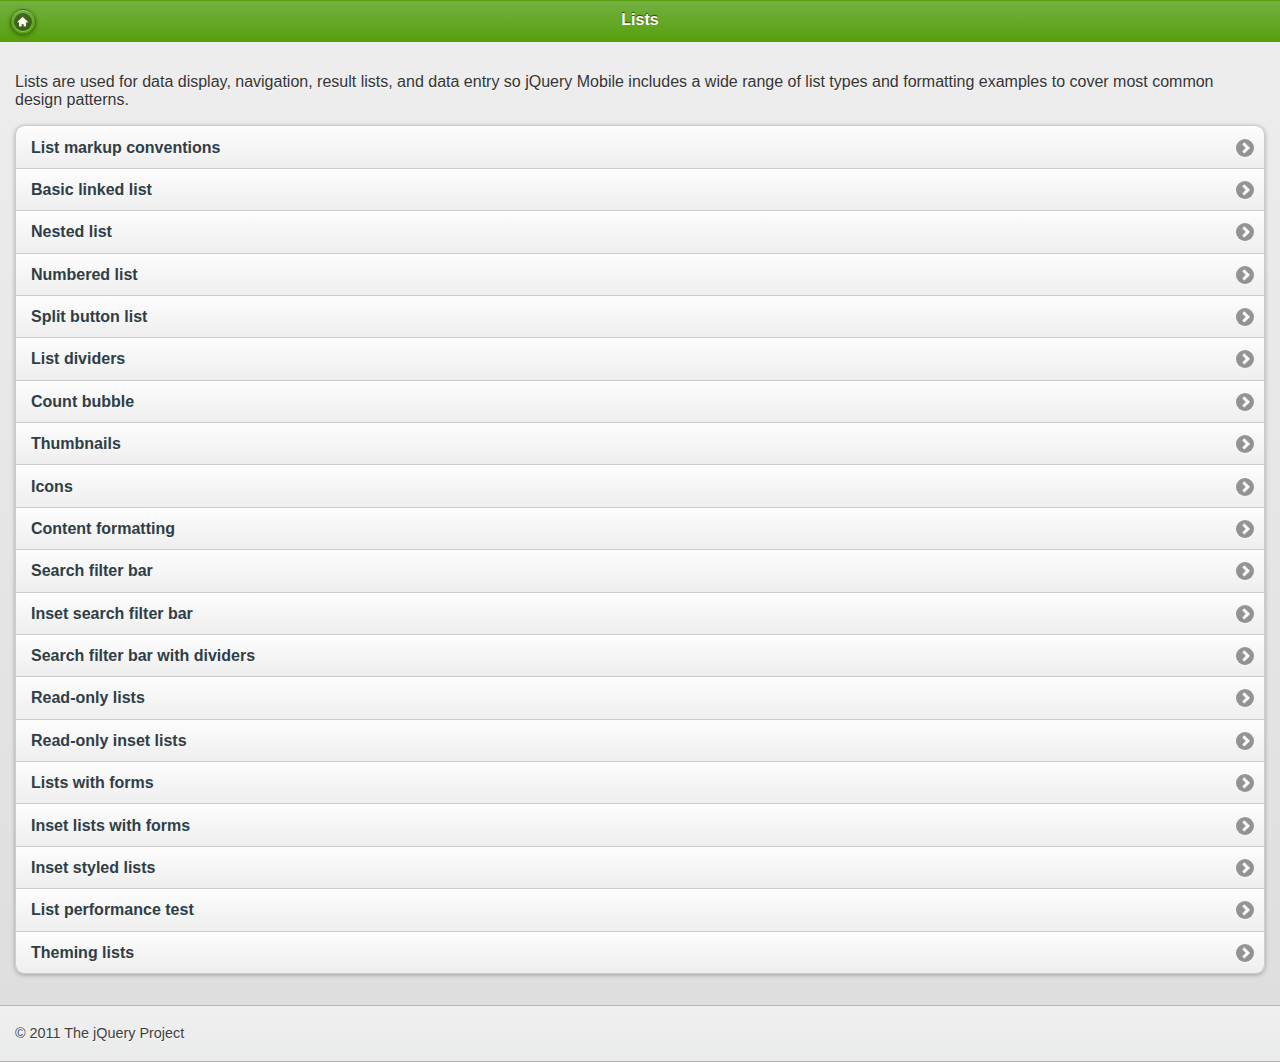
<file: jquery.mobile-1.0/demos/docs/lists/index.html>
<!DOCTYPE html> 
<html> 
	<head>
	<meta charset="utf-8">
	<meta name="viewport" content="width=device-width, initial-scale=1"> 
	<title>jQuery Mobile Docs - Lists</title> 
	<link rel="stylesheet"  href="../../jquery.mobile-1.0.min.css" />  
	<link rel="stylesheet" href="../_assets/css/jqm-docs.css"/>
	<script src="../../jquery.js"></script>
	<script src="../../experiments/themeswitcher/jquery.mobile.themeswitcher.js"></script>
	<script src="../_assets/js/jqm-docs.js"></script>
	<script src="../../jquery.mobile-1.0.min.js"></script>
</head> 
<body> 

	<div data-role="page" class="type-index">

		<div data-role="header" data-theme="f">
		<h1>Lists</h1>
		<a href="../../" data-icon="home" data-iconpos="notext" data-direction="reverse" class="ui-btn-right jqm-home">Home</a>
	</div><!-- /header -->

	<div data-role="content">

		<p>Lists are used for data display, navigation, result lists, and data entry so jQuery Mobile includes a wide range of list types and formatting examples to cover most common design patterns.</p>
				
		<ul data-role="listview" data-inset="true">
			<li><a href="docs-lists.html">List markup conventions</a></li>
			<li><a href="lists-ul.html">Basic linked list</a></li>
			<li><a href="lists-nested.html">Nested list</a></li>
			<li><a href="lists-ol.html">Numbered list</a></li>
			
			
			
			<li><a href="lists-split.html">Split button list</a></li>	
			<li><a href="lists-divider.html">List dividers</a></li>
			<li><a href="lists-count.html">Count bubble</a></li>
			<li><a href="lists-thumbnails.html">Thumbnails</a></li>
			<li><a href="lists-icons.html">Icons</a></li>
			<li><a href="lists-formatting.html">Content formatting</a></li>
			<li><a href="lists-search.html">Search filter bar</a></li>
			<li><a href="lists-search-inset.html">Inset search filter bar</a></li>
			<li><a href="lists-search-with-dividers.html">Search filter bar with dividers</a></li>
			
			<li><a href="lists-readonly.html">Read-only lists</a></li>
			<li><a href="lists-readonly-inset.html">Read-only inset lists</a></li>
			<li><a href="lists-forms.html">Lists with forms</a></li>
			<li><a href="lists-forms-inset.html">Inset lists with forms</a></li>
			
			
			
			<li><a href="lists-inset.html">Inset styled lists</a></li>
			<li><a href="lists-performance.html">List performance test</a></li>
			<li><a href="lists-themes.html">Theming lists</a></li>
			<!--<li><a href="api-lists.html">API documentation</a></li>-->
		</ul>
		
	

	</div><!-- /content -->

	<div data-role="footer" class="footer-docs" data-theme="c">
			<p>&copy; 2011 The jQuery Project</p>
	</div>

	</div><!-- /page -->

	</body>
	</html>
</file>
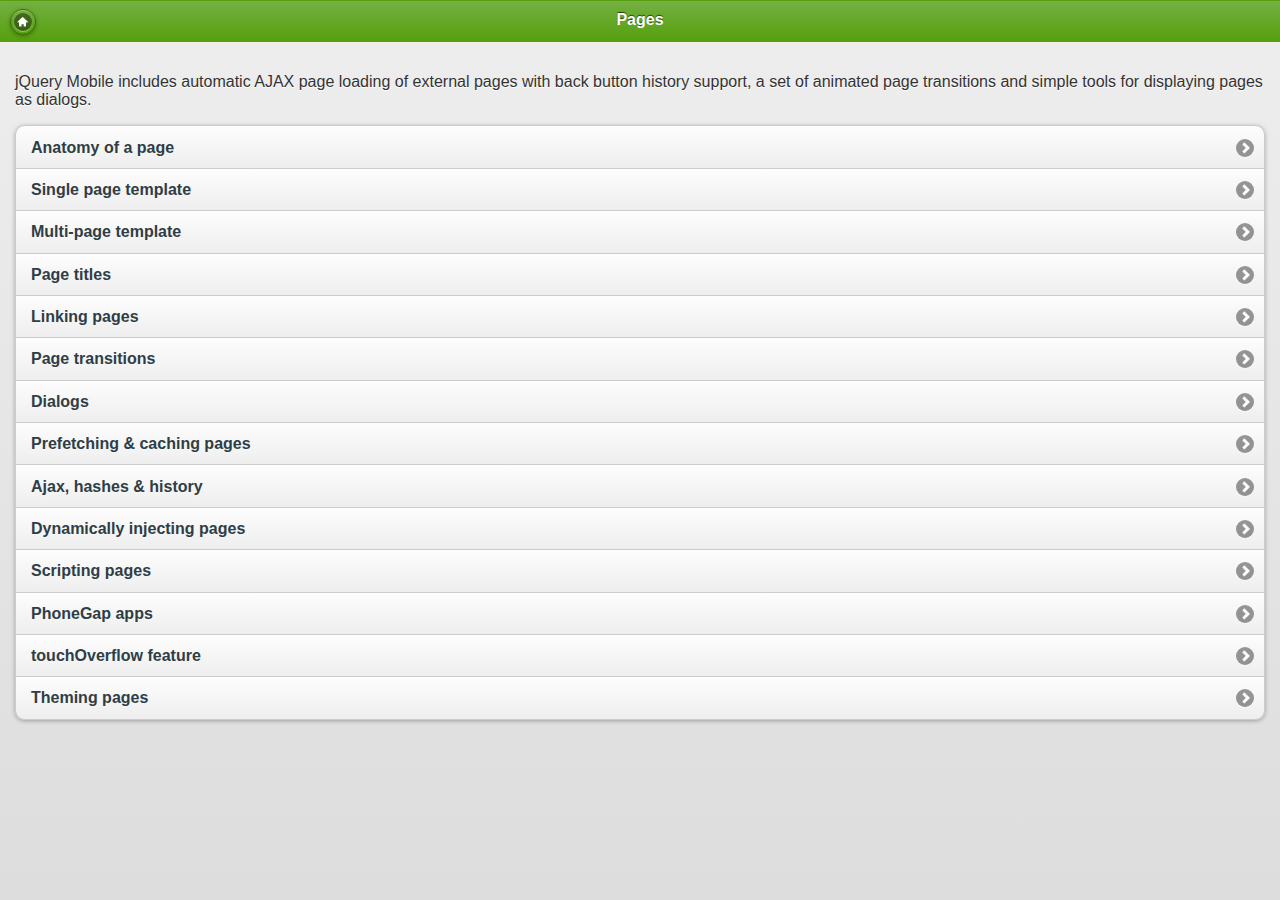
<file: jquery.mobile-1.0/demos/docs/pages/index.html>
<!DOCTYPE html> 
<html> 
	<head>
	<meta charset="utf-8">
	<meta name="viewport" content="width=device-width, initial-scale=1"> 
	<title>jQuery Mobile Docs - Pages</title> 
	<link rel="stylesheet"  href="../../jquery.mobile-1.0.min.css" />  
	<link rel="stylesheet" href="../_assets/css/jqm-docs.css"/>
	<script src="../../jquery.js"></script>
	<script src="../../experiments/themeswitcher/jquery.mobile.themeswitcher.js"></script>
	<script src="../_assets/js/jqm-docs.js"></script>
	<script src="../../jquery.mobile-1.0.min.js"></script>
</head> 
<body> 

	<div data-role="page" class="type-index">

		<div data-role="header" data-theme="f">
		<h1>Pages</h1>
		<a href="../../" data-icon="home" data-iconpos="notext" data-direction="reverse" class="ui-btn-right jqm-home">Home</a>
	</div><!-- /header -->

	<div data-role="content">

				<p>jQuery Mobile includes automatic AJAX page loading of external pages with back button history support, a set of animated page transitions and simple tools for displaying pages as dialogs.</p>

			
		<ul data-role="listview" data-inset="true">
								<li><a href="page-anatomy.html">Anatomy of a page</a></li>
								<li><a href="page-template.html" data-ajax="false">Single page template</a></li>
								<li><a href="multipage-template.html" data-ajax="false">Multi-page template</a></li>
								<li><a href="page-titles.html">Page titles</a></li>
								<li><a href="page-links.html">Linking pages</a></li>
								<li><a href="page-transitions.html" data-ajax="false">Page transitions</a></li>
								<li><a href="page-dialogs.html">Dialogs</a></li>
								<li><a href="page-cache.html">Prefetching &amp; caching pages</a></li>
								<li><a href="page-navmodel.html">Ajax, hashes &amp; history</a></li>
								<li><a href="page-dynamic.html">Dynamically injecting pages</a></li>
								<li><a href="page-scripting.html">Scripting pages</a></li>
								<li><a href="phonegap.html">PhoneGap apps</a></li>
								<li><a href="touchoverflow.html">touchOverflow feature</a></li>
								<li><a href="pages-themes.html">Theming pages</a></li>
		</ul>


		</div><!-- /ui-body wrapper -->	
</div><!-- /page -->

</body>
</html>
</file>
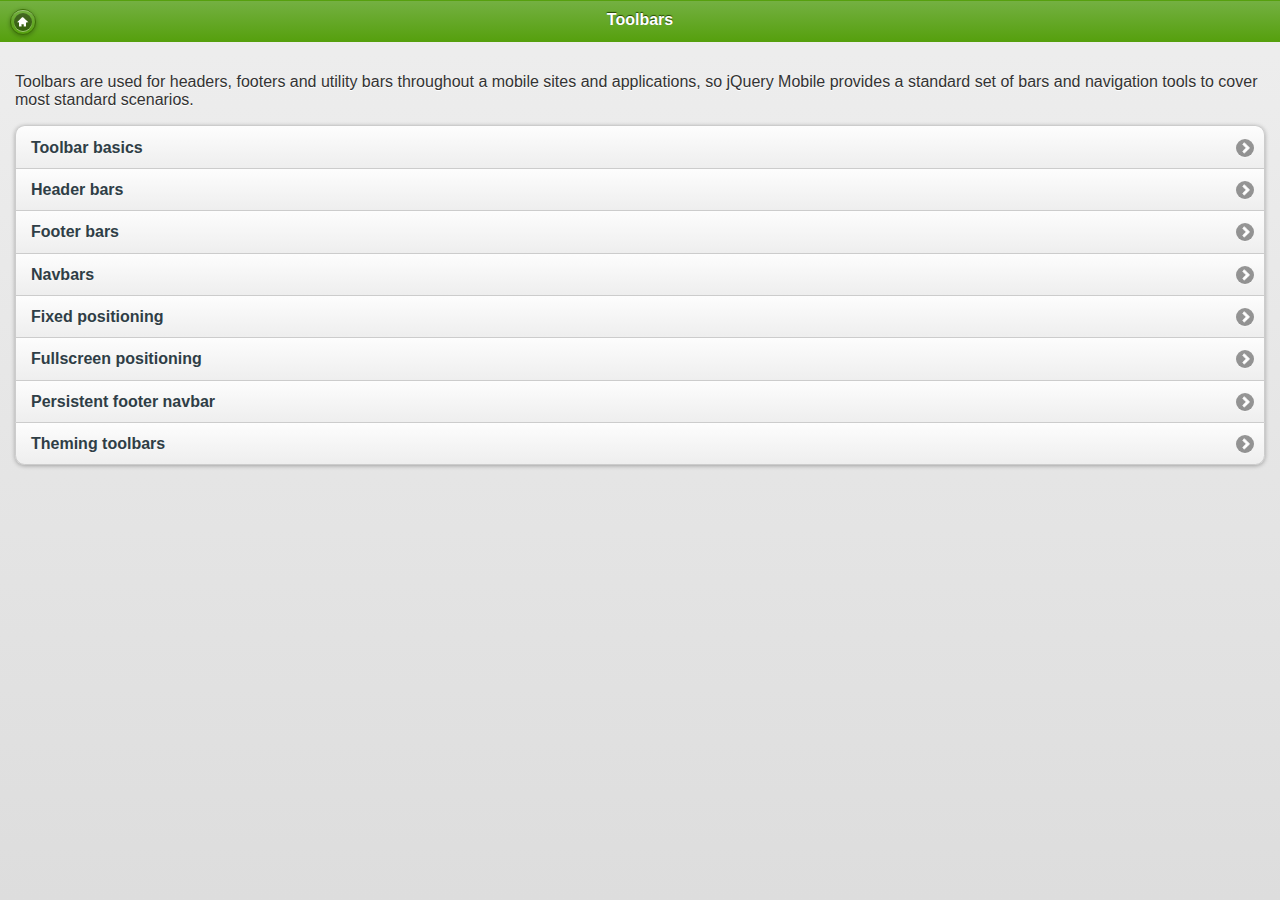
<file: jquery.mobile-1.0/demos/docs/toolbars/index.html>
<!DOCTYPE html> 
<html> 
	<head>
	<meta charset="utf-8">
	<meta name="viewport" content="width=device-width, initial-scale=1"> 
	<title>jQuery Mobile Docs - Toolbars</title> 
	<link rel="stylesheet"  href="../../jquery.mobile-1.0.min.css" />  
	<link rel="stylesheet" href="../_assets/css/jqm-docs.css"/>
	<script src="../../jquery.js"></script>
	<script src="../../experiments/themeswitcher/jquery.mobile.themeswitcher.js"></script>
	<script src="../_assets/js/jqm-docs.js"></script>
	<script src="../../jquery.mobile-1.0.min.js"></script>
</head> 
<body> 

	<div data-role="page" class="type-index">

		<div data-role="header" data-theme="f">
		<h1>Toolbars</h1>
		<a href="../../" data-icon="home" data-iconpos="notext" data-direction="reverse" class="ui-btn-right jqm-home">Home</a>
	</div><!-- /header -->

	<div data-role="content">

		<p>Toolbars are used for headers, footers and utility bars throughout a mobile sites and applications, so jQuery Mobile provides a standard set of bars and navigation tools to cover most standard scenarios.</p>

			
		<ul data-role="listview" data-inset="true">
			<li><a href="docs-bars.html">Toolbar basics</a></li>
			<li><a href="docs-headers.html">Header bars</a></li>
			<li><a href="docs-footers.html">Footer bars</a></li>
			<li><a href="docs-navbar.html">Navbars</a></li>
			<li><a href="bars-fixed.html">Fixed positioning</a></li>
			<li><a href="bars-fullscreen.html">Fullscreen positioning</a></li>
			<li><a href="footer-persist-a.html">Persistent footer navbar</a></li>
			<li><a href="bars-themes.html">Theming toolbars</a></li>
			<!--<li><a href="api-bars.html">API documentation</a></li>-->
		</ul>			

	</div><!-- /content -->
</div><!-- /page -->

</body>
</html>
</file>
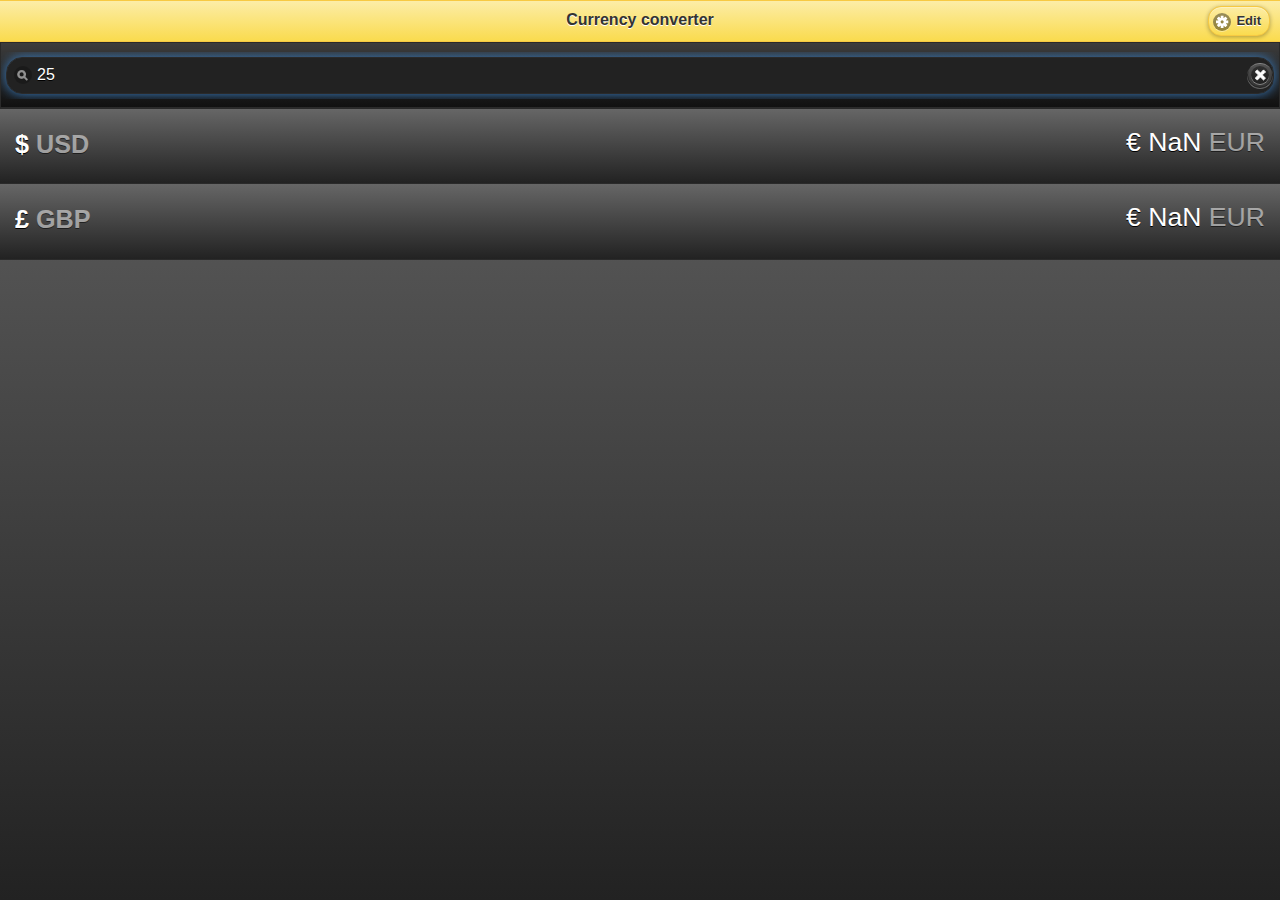
<file: jquery.mobile-1.0/demos/experiments/converter/index.html>
<!DOCTYPE html> 
<html> 
	<head>
	<meta charset="utf-8">
	<meta name="viewport" content="width=device-width, initial-scale=1">
	<title>jQuery Mobile Framework - Converter Demo Application</title> 
	<link rel="stylesheet"  href="../../jquery.mobile-1.0.min.css" />
	<link rel="stylesheet"  href="converter.css" /> 
	<script src="../../jquery.js"></script>
	<script src="../../jquery.mobile-1.0.min.js"></script>
	
</head> 
<body> 

<div data-role="page" id="start" data-theme="a">
	
	<script src="jquery.tmpl.js"></script>
	<script src="storage.js"></script>
	<script src="application.js"></script>
	<style>
		.field { padding: 15px; }
	</style>
	<script id="conversion-field" type="text/x-jquery-tmpl">
	    <li>
	    	<p class="currency-from">${$item.symbols[from]} <span class="unit">${from}</span></p>
			<p class="currency-to ui-li-aside">${$item.symbols[to]} <span id="${from}${to}" class="rate">NaN</span> <span class="unit">${to}</span></p>
		</li>
	</script>
	<script id="conversion-edit-field" type="text/x-jquery-tmpl">
	    <li>
			<label for="${from}${to}" class="ui-input-text conversion-${type}" title="From ${from} to ${to}">${$item.symbols[from]} to ${$item.symbols[to]}</label>
			<a href="#" class="deletebutton ui-aux">Delete</a>
		</li>
	</script>
	
	<div data-role="header" data-theme="e">
		<a href="#customize" data-rel="dialog" data-transition="pop" data-icon="gear" class="ui-btn-right">Edit</a>
		<h1>Currency converter</h1>
	</div>
	<div class="ui-bar ui-bar-a">
			<form method="get" action="" data-role="autoform" id="curr-form">
				<label for="term" data-role="nojs">Search:</label>
				<input type="search" name="term" id="term" placeholder="Type a value..." value="25" data-theme="a" />
			</form>
	</div>
	<div data-role="content">
		<ul id="conversions" data-role="listview" data-theme="a">
		</ul>
	</div>
</div>

<div data-role="page" id="customize" class="ui-body-b">
	
	<div data-role="header" data-theme="b">
		<h1>Edit conversions</h1>
		<a href="#start" data-transition="fade" data-theme="b" data-icon="check" class="ui-btn-right">Done</a>
	</div>
	
	<div data-role="content">
		<ul id="edit-conversions" data-role="listview" data-theme="c" data-inset="true">
		</ul>
	</div>
	<div class="ui-body">
		<a href="#add-currency-dialog" data-role="button">Add new...</a>
		<a id="restore" href="#" data-role="button" data-theme="c">Restore defaults</a>
	</div>
</div>

<div data-role="page" id="add-currency-dialog" class="ui-body-b">
	<div data-role="header" data-theme="a">
		<h1>Add new</h1>
		<a href="#customize" class="ui-back" data-icon="arrow-l">Cancel</a>
	</div>
	
	<div data-role="content">
		<h2>Select currencies to convert:</h2>
		<div data-role="fieldcontain">
			<label for="currency-options-from">From</label>
			<select name="currency-options" id="currency-options-from" data-theme="c">
				<option value="EUR">EUR to Euro</option>
				<option value="USD">USD to US Dollar</option>
				<option value="GBP">GBP to Great Britain Pound</option>
			</select>
		</div>
		<div data-role="fieldcontain">
			<label for="currency-options-to">To</label>
			<select name="currency-options" id="currency-options-to" data-theme="c">
				<option value="EUR">EUR to Euro</option>
				<option value="USD">USD to US Dollar</option>
				<option value="GBP">GBP to Great Britain Pound</option>
			</select>
		</div>
		<div data-role="fieldcontain">
		<a id="cancel" href="#customize" data-role="button" data-theme="c" data-inline="true">Cancel</a>
		<a id="add" href="#customize" data-role="button" data-theme="b" data-inline="true">Add conversion</a>
		</div>
	</div>
</div>

</body>
</html>
</file>
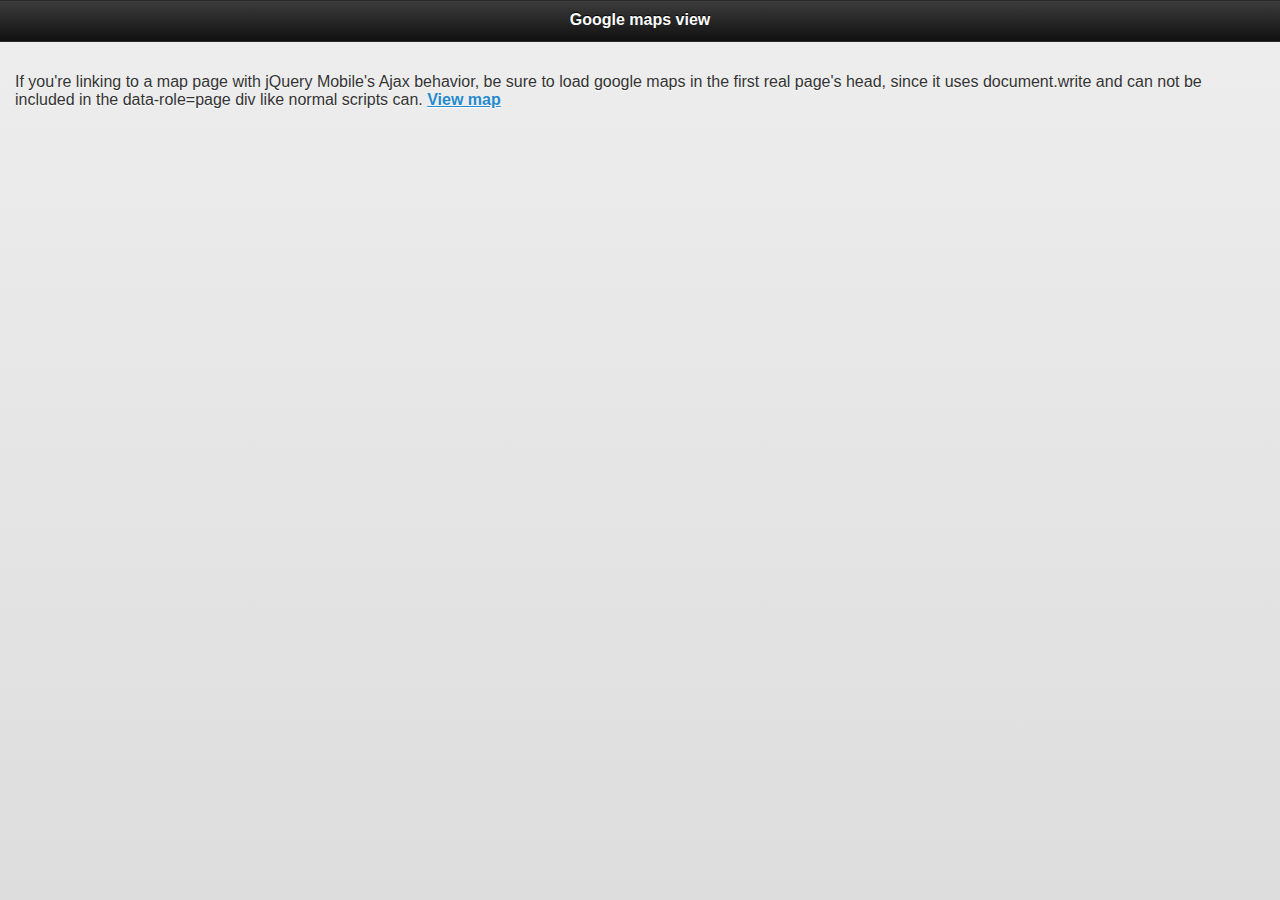
<file: jquery.mobile-1.0/demos/experiments/google-maps/index.html>
<!DOCTYPE HTML>
<html lang="en-US">
<head>
	<meta charset="utf-8">
	<meta name="viewport" content="width=device-width, initial-scale=1">
	<title>Main Page</title>
	<link rel="stylesheet"  href="../../jquery.mobile-1.0.min.css" />
	<script src="../../jquery.js"></script>
	<script src="../../jquery.mobile-1.0.min.js"></script>
	
	<script src="http://maps.google.com/maps/api/js?sensor=false"></script>

	
</head>
<body>

	<div data-role="page">
		<div data-role="header"><h1>Google maps view</h1></div>
		<div data-role="content"> 
			<p>If you're linking to a map page with jQuery Mobile's Ajax behavior, be sure to load google maps in the first real page's head, since it uses document.write and can not be included in the data-role=page div like normal scripts can. <a href="map.html?">View map</a></p>
		</div>
	</div>
	
</body>
</html>
</file>
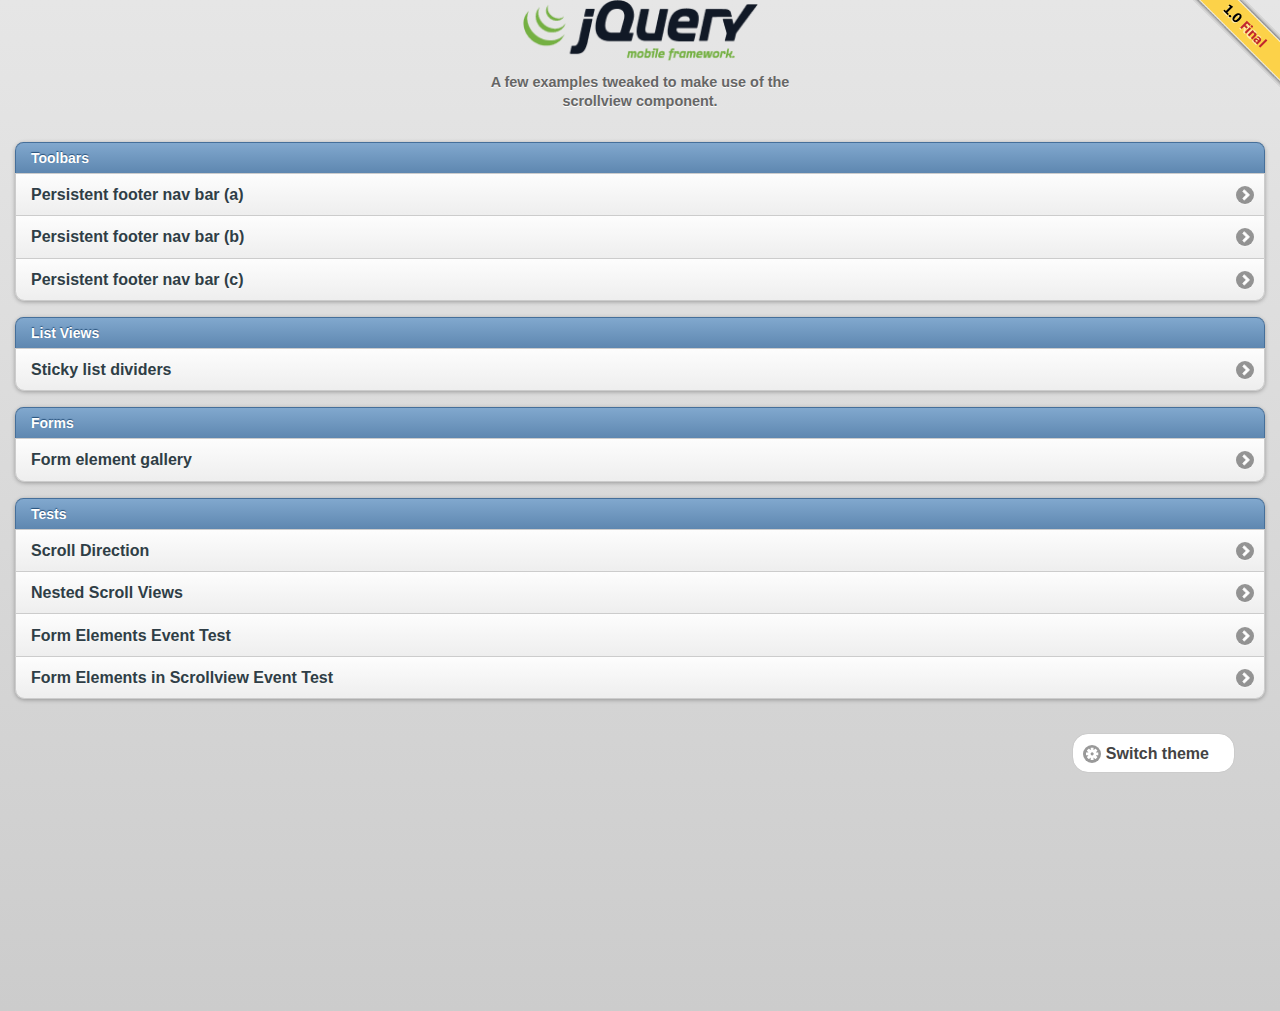
<file: jquery.mobile-1.0/demos/experiments/scrollview/index.html>
<!DOCTYPE html>
<html>
<head>
	<meta charset="utf-8">
	<meta name="viewport" content="width=device-width, initial-scale=1">
	<title>jQuery Mobile: Scrollview Demos and Tests</title>
	<link rel="stylesheet"  href="../../jquery.mobile-1.0.min.css" />
	<link rel="stylesheet"  href="jquery.mobile.scrollview.css" />
	<link rel="stylesheet" href="../../docs/_assets/css/jqm-docs.css" />
    <style>
		.ui-content.ui-scrollview-clip {
			padding: 0;
		}
		.ui-content.ui-scrollview-clip > div.ui-scrollview-view {
			margin: 0;
			padding: 15px;
		}
		.ui-content.ui-scrollview-clip > .ui-listview.ui-scrollview-view {
			margin: 0;
		}
	</style>
	<script src="../../jquery.js"></script>
	<script src="../../jquery.mobile-1.0.min.js"></script>
	<script src="jquery.easing.1.3.js"></script>
	<script src="jquery.mobile.scrollview.js"></script>
	<script src="scrollview.js"></script>
	<script src="../themeswitcher/jquery.mobile.themeswitcher.js"></script>
	<script src="../../docs/_assets/js/jqm-docs.js"></script>
</head> 
<body> 
<div data-role="page" data-theme="b" id="jqm-home">
	<div id="jqm-homeheader">
		<h1 id="jqm-logo"><img src="../../docs/_assets/images/jquery-logo.png" alt="jQuery Mobile Framework" width="235" height="61" /></h1>
		<p>A few examples tweaked to make use of the scrollview component.</p>
		<p id="jqm-version">Alpha Release</p>
	</div>
	
	<div data-role="content">
		
		<ul data-role="listview" data-inset="true" data-theme="c" data-dividertheme="b">
			<li data-role="list-divider">Toolbars</li>
			<li><a href="../../docs/toolbars/footer-persist-a.html">Persistent footer nav bar (a)</a></li>
			<li><a href="../../docs/toolbars/footer-persist-b.html">Persistent footer nav bar (b)</a></li>
			<li><a href="../../docs/toolbars/footer-persist-c.html">Persistent footer nav bar (c)</a></li>
		</ul>
		
		<ul data-role="listview" data-inset="true" data-theme="c" data-dividertheme="b">
			<li data-role="list-divider">List Views</li>
			<li><a href="lists-divider.html">Sticky list dividers</a></li>
		</ul>		
		
		<ul data-role="listview" data-inset="true" data-theme="c" data-dividertheme="b">
			<li data-role="list-divider">Forms</li>
			<li><a href="../../docs/forms/forms-all.html">Form element gallery</a></li>
		</ul>		
		
		<ul data-role="listview" data-inset="true" data-theme="c" data-dividertheme="b">
			<li data-role="list-divider">Tests</li>
			<li><a href="scrollview-direction.html" rel="external">Scroll Direction</a></li>
			<li><a href="scrollview-nested.html" rel="external">Nested Scroll Views</a></li>
			<li><a href="sv-test-01.html" rel="external">Form Elements Event Test</a></li>
			<li><a href="sv-test-02.html" rel="external">Form Elements in Scrollview Event Test</a></li>
		</ul>		
	</div>
</div>
</body>
</html>
</file>
<file: lib/leaflet/leaflet.css>
/* required styles */

.leaflet-map-pane,
.leaflet-tile,
.leaflet-marker-icon,
.leaflet-marker-shadow,
.leaflet-tile-pane,
.leaflet-overlay-pane,
.leaflet-shadow-pane,
.leaflet-marker-pane,
.leaflet-popup-pane,
.leaflet-overlay-pane svg,
.leaflet-zoom-box,
.leaflet-image-layer,
.leaflet-layer { /* TODO optimize classes */
	position: absolute;
	}
.leaflet-container {
	overflow: hidden;
	outline: 0;
	}
.leaflet-tile,
.leaflet-marker-icon,
.leaflet-marker-shadow {
	-moz-user-select: none;
	-webkit-user-select: none;
	user-select: none;
	}
.leaflet-marker-icon,
.leaflet-marker-shadow {
	display: block;
	}
.leaflet-clickable {
	cursor: pointer;
	}
.leaflet-dragging, .leaflet-dragging .leaflet-clickable {
	cursor: move;
	}
.leaflet-container img {
    /* map is broken in FF if you have max-width: 100% on tiles */
	max-width: none !important;
	}
.leaflet-container img.leaflet-image-layer {
    /* stupid Android 2 doesn't understand "max-width: none" properly */
    max-width: 15000px !important;
    }

.leaflet-tile-pane { z-index: 2; }
.leaflet-objects-pane { z-index: 3; }
.leaflet-overlay-pane { z-index: 4; }
.leaflet-shadow-pane { z-index: 5; }
.leaflet-marker-pane { z-index: 6; }
.leaflet-popup-pane { z-index: 7; }

.leaflet-tile {
    filter: inherit;
    visibility: hidden;
	}
.leaflet-tile-loaded {
	visibility: inherit;
	}

.leaflet-zoom-box {
    width: 0;
    height: 0;
    }

/* Leaflet controls */

.leaflet-control {
	position: relative;
	z-index: 7;
	pointer-events: auto;
	}
.leaflet-top,
.leaflet-bottom {
	position: absolute;
	z-index: 1000;
	pointer-events: none;
	}
.leaflet-top {
	top: 0;
	}
.leaflet-right {
	right: 0;
	}
.leaflet-bottom {
	bottom: 0;
	}
.leaflet-left {
	left: 0;
	}
.leaflet-control {
	float: left;
	clear: both;
	}
.leaflet-right .leaflet-control {
	float: right;
	}
.leaflet-top .leaflet-control {
	margin-top: 10px;
	}
.leaflet-bottom .leaflet-control {
	margin-bottom: 10px;
	}
.leaflet-left .leaflet-control {
	margin-left: 10px;
	}
.leaflet-right .leaflet-control {
	margin-right: 10px;
	}

.leaflet-control-zoom {
	-moz-border-radius: 7px;
	-webkit-border-radius: 7px;
	border-radius: 7px;
	}
.leaflet-control-zoom {
	padding: 5px;
	background: rgba(0, 0, 0, 0.25);
	}
.leaflet-control-zoom a {
	background-color: rgba(255, 255, 255, 0.75);
	}
.leaflet-control-zoom a, .leaflet-control-layers a {
	background-position: 50% 50%;
	background-repeat: no-repeat;
	display: block;
	}
.leaflet-control-zoom a {
	-moz-border-radius: 4px;
	-webkit-border-radius: 4px;
	border-radius: 4px;
	width: 19px;
	height: 19px;
	}
.leaflet-control-zoom a:hover {
	background-color: #fff;
	}
.leaflet-touch .leaflet-control-zoom a {
	width: 27px;
	height: 27px;
	}
.leaflet-control-zoom-in {
	background-image: url(images/zoom-in.png);
	margin-bottom: 5px;
	}
.leaflet-control-zoom-out {
	background-image: url(images/zoom-out.png);
	}

.leaflet-control-layers {
	box-shadow: 0 1px 7px #999;
	background: #f8f8f9;
	-moz-border-radius: 8px;
	-webkit-border-radius: 8px;
	border-radius: 8px;
	}
.leaflet-control-layers a {
	background-image: url(images/layers.png);
	width: 36px;
	height: 36px;
	}
.leaflet-touch .leaflet-control-layers a {
	width: 44px;
	height: 44px;
	}
.leaflet-control-layers .leaflet-control-layers-list,
.leaflet-control-layers-expanded .leaflet-control-layers-toggle {
	display: none;
	}
.leaflet-control-layers-expanded .leaflet-control-layers-list {
	display: block;
	position: relative;
	}
.leaflet-control-layers-expanded {
	padding: 6px 10px 6px 6px;
	font: 12px/1.5 "Helvetica Neue", Arial, Helvetica, sans-serif;
	color: #333;
	background: #fff;
	}
.leaflet-control-layers input {
	margin-top: 2px;
	position: relative;
	top: 1px;
	}
.leaflet-control-layers label {
	display: block;
	}
.leaflet-control-layers-separator {
	height: 0;
	border-top: 1px solid #ddd;
	margin: 5px -10px 5px -6px;
	}

.leaflet-container .leaflet-control-attribution {
	background-color: rgba(255, 255, 255, 0.7);
	box-shadow: 0 0 5px #bbb;
	margin: 0;
    }

.leaflet-control-attribution,
.leaflet-control-scale-line {
	padding: 0 5px;
	color: #333;
	}

.leaflet-container .leaflet-control-attribution,
.leaflet-container .leaflet-control-scale {
	font: 11px/1.5 "Helvetica Neue", Arial, Helvetica, sans-serif;
	}

.leaflet-left .leaflet-control-scale {
	margin-left: 5px;
	}
.leaflet-bottom .leaflet-control-scale {
	margin-bottom: 5px;
	}

.leaflet-control-scale-line {
	border: 2px solid #777;
	border-top: none;
	color: black;
	line-height: 1;
	font-size: 10px;
	padding-bottom: 2px;
	text-shadow: 1px 1px 1px #fff;
	background-color: rgba(255, 255, 255, 0.5);
	}
.leaflet-control-scale-line:not(:first-child) {
	border-top: 2px solid #777;
	padding-top: 1px;
	border-bottom: none;
	margin-top: -2px;
	}
.leaflet-control-scale-line:not(:first-child):not(:last-child) {
	border-bottom: 2px solid #777;
	}

.leaflet-touch .leaflet-control-attribution, .leaflet-touch .leaflet-control-layers {
	box-shadow: none;
	}
.leaflet-touch .leaflet-control-layers {
	border: 5px solid #bbb;
	}


/* Zoom and fade animations */

.leaflet-fade-anim .leaflet-tile, .leaflet-fade-anim .leaflet-popup {
	opacity: 0;

	-webkit-transition: opacity 0.2s linear;
	-moz-transition: opacity 0.2s linear;
	-o-transition: opacity 0.2s linear;
	transition: opacity 0.2s linear;
	}
.leaflet-fade-anim .leaflet-tile-loaded, .leaflet-fade-anim .leaflet-map-pane .leaflet-popup {
	opacity: 1;
	}

.leaflet-zoom-anim .leaflet-zoom-animated {
	-webkit-transition: -webkit-transform 0.25s cubic-bezier(0.25,0.1,0.25,0.75);
	-moz-transition: -moz-transform 0.25s cubic-bezier(0.25,0.1,0.25,0.75);
	-o-transition: -o-transform 0.25s cubic-bezier(0.25,0.1,0.25,0.75);
	transition: transform 0.25s cubic-bezier(0.25,0.1,0.25,0.75);
	}

.leaflet-zoom-anim .leaflet-tile,
.leaflet-pan-anim .leaflet-tile,
.leaflet-touching .leaflet-zoom-animated {
    -webkit-transition: none;
    -moz-transition: none;
    -o-transition: none;
    transition: none;
    }

.leaflet-zoom-anim .leaflet-zoom-hide {
	visibility: hidden;
	}


/* Popup layout */

.leaflet-popup {
	position: absolute;
	text-align: center;
	}
.leaflet-popup-content-wrapper {
	padding: 1px;
	text-align: left;
	}
.leaflet-popup-content {
	margin: 14px 20px;
	}
.leaflet-popup-tip-container {
	margin: 0 auto;
	width: 40px;
	height: 20px;
	position: relative;
	overflow: hidden;
	}
.leaflet-popup-tip {
	width: 15px;
	height: 15px;
	padding: 1px;

	margin: -8px auto 0;

	-moz-transform: rotate(45deg);
	-webkit-transform: rotate(45deg);
	-ms-transform: rotate(45deg);
	-o-transform: rotate(45deg);
	transform: rotate(45deg);
	}
.leaflet-container a.leaflet-popup-close-button {
	position: absolute;
	top: 0;
	right: 0;
	padding: 4px 5px 0 0;
	text-align: center;
	width: 18px;
	height: 14px;
	font: 16px/14px Tahoma, Verdana, sans-serif;
	color: #c3c3c3;
	text-decoration: none;
	font-weight: bold;
	}
.leaflet-container a.leaflet-popup-close-button:hover {
	color: #999;
	}
.leaflet-popup-content p {
	margin: 18px 0;
	}
.leaflet-popup-scrolled {
	overflow: auto;
	border-bottom: 1px solid #ddd;
	border-top: 1px solid #ddd;
	}


/* Visual appearance */

.leaflet-container {
	background: #ddd;
	}
.leaflet-container a {
	color: #0078A8;
	}
.leaflet-container a.leaflet-active {
    outline: 2px solid orange;
    }
.leaflet-zoom-box {
	border: 2px dotted #05f;
	background: white;
	opacity: 0.5;
	}
.leaflet-div-icon {
    background: #fff;
    border: 1px solid #666;
    }
.leaflet-editing-icon {
    border-radius: 2px;
    }
.leaflet-popup-content-wrapper, .leaflet-popup-tip {
	background: white;

	box-shadow: 0 3px 10px #888;
	-moz-box-shadow: 0 3px 10px #888;
	-webkit-box-shadow: 0 3px 14px #999;
	}
.leaflet-popup-content-wrapper {
	-moz-border-radius: 20px;
	-webkit-border-radius: 20px;
	border-radius: 20px;
	}
.leaflet-popup-content {
	font: 12px/1.4 "Helvetica Neue", Arial, Helvetica, sans-serif;
	}
</file>
<file: css/style.css>
#map {
	/*width: 400px;
	height: 300px;*/
	width: 100%;
	height: 100%;
	display: none;
	z-index: 1;
	position: absolute;
}

#bg {
	width:100%;
	height:100%;
	background: #000;
	opacity: .95;	
	z-index: 2;
	display: none;
}
</file>
<file: jquery.mobile-1.0/demos/docs/_assets/css/jqm-docs.css>
/* jqm docs css

Beware: lots of last-minute CSS going on in here 
cobblers, shoes, 
*/

body { background: #dddddd; }
.ui-mobile .type-home .ui-content { margin: 0; background: #e5e5e5 url(../images/jqm-sitebg.png) top center repeat-x; }
.ui-mobile #jqm-homeheader { padding: 40px 10px 0; text-align: center;  margin: 0 auto; }
.ui-mobile #jqm-homeheader h1 { margin: 0 0 ; }
.ui-mobile #jqm-homeheader p { margin: .3em 0 0; line-height: 1.3; font-size: .9em; font-weight: bold; color: #666; }
.ui-mobile #jqm-version { text-indent: -99999px; background: url(../images/version.png) top right no-repeat; width: 119px; height: 122px; overflow: hidden; position: absolute; z-index: 50; top: -11px; right: 0; }
.ui-mobile .jqm-themeswitcher { margin: 10px 25px 10px 10px;  }

h2 { margin:1.2em 0 .4em 0; }
p code { font-size:1.2em; font-weight:bold; } 

dt { font-weight: bold; margin: 2em 0 .5em; }
dt code, dd code { font-size:1.3em; line-height:150%; }
pre { white-space: pre; white-space: pre-wrap; word-wrap: break-word; }

#jqm-homeheader img { width: 235px; }
img { max-width: 100%; }

.ui-header .jqm-home { top:0.65em; }
nav { margin: 0; }

p.intro {
	font-size: .96em;
	line-height: 1.3;
		border-top: 1px solid #75ae18;
		border-bottom: 0;
		background: none;
		margin: 1.5em 0;
		padding: 1.5em 15px 0;

}
p.intro strong {
	color:  #558e08;
}
.footer-docs {
	padding: 5px 0;
}
.footer-docs p {
	float: left;
	margin-left:15px;
	font-weight: normal;
	font-size: .9em;
}

.type-interior .content-secondary {
	border-right: 0;
	border-left: 0;
	margin: 10px -15px 0;
	background: #fff;
	border-top: 1px solid #ccc;
}
.type-home .ui-content {
	margin-top: 5px;
}
.type-interior .ui-content {
	padding-bottom: 0;
}
.content-secondary .ui-collapsible {
	padding: 0 15px 10px;

}
.content-secondary .ui-collapsible-content {
	padding: 0;
	background: none;
	border-bottom: none;
}
.content-secondary .ui-listview {
	margin: 0;
}
/* new API additions */

dt {  
	margin: 35px 0 15px 0; 
	background-color:#ddd; 
	font-weight:normal;
}
dt code { 
	display:inline-block; 
	font-weight:bold;
	color:#56A00E; 
	padding:3px 7px; 
	margin-right:10px; 
	background-color:#fff; 
}
dd { 
	margin-bottom:10px; 
}
dd .default { font-weight:bold; }
dd pre { 
	margin:0 0 0 0; 
}
dd code { font-weight: normal; }
dd pre code { 
	margin:0; 
	border:none; 
	font-weight:normal; 
	font-size:100%; 
	background-color:transparent; 
}
dd h4 { margin:15px 0 0 0; }
		
.localnav {
	margin:0 0 20px 0;
	overflow:hidden;
}
.localnav li {
	float:left;
}
.localnav .ui-btn-inner { 
	padding: .6em 10px; 
	font-size:80%; 
}


/* F bar theme - just for the docs overview headers */
.ui-bar-f {
	border-top: 1px solid 	#56A00E;
	border-bottom: 1px solid #56A00E;
	background: 			#74b042;
	color: 					#fff;
	font-weight: bold;
	text-shadow: 0 -1px 1px #234403;	
	background-image: -webkit-gradient(linear, left top, left bottom, from(#74b042), to(#56A00E)); /* Saf4+, Chrome */
	background-image: -webkit-linear-gradient(#74b042, #56A00E); /* Chrome 10+, Saf5.1+ */
	background-image:    -moz-linear-gradient(#74b042, #56A00E); /* FF3.6 */
	background-image:     -ms-linear-gradient(#74b042, #56A00E); /* IE10 */
	background-image:      -o-linear-gradient(#74b042, #56A00E); /* Opera 11.10+ */
	background-image:         linear-gradient(#74b042, #56A00E);		
}
.ui-bar-f,
.ui-bar-f .ui-link-inherit {
	color: 					#fff;
}
.ui-bar-f .ui-link {
	color: 					#fff;
	font-weight: bold;
}
.ui-btn-up-f {
	border: 1px solid 		#3B6F07;
	background: 			#56A00E;
	font-weight: bold;
	color: 					#fff;
	text-shadow: 0 -1px 1px #234403;
	background-image: -webkit-gradient(linear, left top, left bottom, from(#74b042), to(#56A00E)); /* Saf4+, Chrome */
	background-image: -webkit-linear-gradient(#74b042, #56A00E); /* Chrome 10+, Saf5.1+ */
	background-image:    -moz-linear-gradient(#74b042, #56A00E); /* FF3.6 */
	background-image:     -ms-linear-gradient(#74b042, #56A00E); /* IE10 */
	background-image:      -o-linear-gradient(#74b042, #56A00E); /* Opera 11.10+ */
	background-image:         linear-gradient(#74b042, #56A00E);
}
.ui-btn-up-f a.ui-link-inherit {
	color: 					#fff;
}
.ui-btn-hover-f {
	border: 1px solid 		#3B6F07;
	background: 			#6EBC1F;
	font-weight: bold;
	color: 					#fff;
	text-shadow: 0 -1px 1px #234403;
	background-image: -webkit-gradient(linear, left top, left bottom, from(#8FC963), to(#6EBC1F)); /* Saf4+, Chrome */
	background-image: -webkit-linear-gradient(#8FC963, #6EBC1F); /* Chrome 10+, Saf5.1+ */
	background-image:    -moz-linear-gradient(#8FC963, #6EBC1F); /* FF3.6 */
	background-image:     -ms-linear-gradient(#8FC963, #6EBC1F); /* IE10 */
	background-image:      -o-linear-gradient(#8FC963, #6EBC1F); /* Opera 11.10+ */
	background-image:         linear-gradient(#8FC963, #6EBC1F);
}
.ui-btn-hover-f a.ui-link-inherit {
	color: 					#fff;
}
.ui-btn-down-f {
	border: 1px solid 		#3B6F07;
	background: 			#3d3d3d;
	font-weight: bold;
	color: 					#fff;
	text-shadow: 0 -1px 1px #234403;
	background-image: -webkit-gradient(linear, left top, left bottom, from(#56A00E), to(#64A234)); /* Saf4+, Chrome */
	background-image: -webkit-linear-gradient(#56A00E, #64A234); /* Chrome 10+, Saf5.1+ */
	background-image:    -moz-linear-gradient(#56A00E, #64A234); /* FF3.6 */
	background-image:     -ms-linear-gradient(#56A00E, #64A234); /* IE10 */
	background-image:      -o-linear-gradient(#56A00E, #64A234); /* Opera 11.10+ */
	background-image:         linear-gradient(#56A00E, #64A234);
}
.ui-btn-down-f a.ui-link-inherit {
	color: 					#fff;
}
.ui-btn-up-f,
.ui-btn-hover-f,
.ui-btn-down-f {
	font-family: Helvetica, Arial, sans-serif;
	text-decoration: none;
}




/* docs site layout */

@media all and (min-width: 650px){
	
	.jqm-home {
		position: absolute;
		left: 10px;
		top: 0;
	}
	.type-home .ui-content {
		margin-top: 5px;
	}
	.ui-mobile #jqm-homeheader {
		max-width: 340px;
	}
	.ui-mobile .jqm-themeswitcher {
		float: right;
	}
	p.intro {
		margin: 2em 0;
	}
	.type-home .ui-content,
	.type-interior .ui-content {
		padding: 0;
		background: url(../images/px-ccc.gif) 50% 0 repeat-y;
	}
	.type-interior .ui-content {
		background-position: 45%;
		overflow: hidden;
	}
	.content-secondary {
		text-align: left;
		float: left;
		width: 45%;
		background: none;
	}
	.content-secondary,
	.type-interior .content-secondary {
		margin: 30px 0 20px 2%;
		padding: 20px 4% 0 0;
			background: none;
					border-top: none;
	}
	.type-index .content-secondary {
		padding: 0;
	}
	.content-secondary .ui-collapsible {
		margin: 0;
		padding: 0;
	}
	.content-secondary .ui-collapsible-content {
		border: none;
	}
	.type-index .content-secondary .ui-listview {
		margin: 0;
	}

	.ui-mobile #jqm-homeheader {
		padding: 0;
	}
	.content-primary {
		width: 45%;
		float: right;
		margin-top: 30px;
		margin-right: 1%;
		padding-right: 1%;
	}
	.content-primary ul:first-child {
		margin-top: 0;
	}
	.content-secondary h2 {
		position: absolute;
		left: -9999px;
	}
	.type-interior .content-primary {
		padding: 1.5em 6% 3em 0;
		margin: 0;
	}
	/* fix up the collapsibles - expanded on desktop */
	.content-secondary .ui-collapsible-heading {
		display: none;
	}
	.content-secondary .ui-collapsible-contain {
		margin:0;
	}
	.content-secondary .ui-collapsible-content {
		display: block;
		margin: 0;
		padding: 0;
	}
	.type-interior  .content-secondary .ui-li-divider {
		padding-top: 1em;
		padding-bottom: 1em;
	}
	.type-interior .content-secondary {
		margin: 0;
		padding: 0;
	}
	
}
@media all and (min-width: 750px){
	.type-home .ui-content,
	.type-interior .ui-content {
		background-position: 39%;
	}
	.content-secondary {
		width: 34%;
	}
	.content-primary {
		width: 56%;
		padding-right: 1%;
	}	
	.type-interior .ui-content {
		background-position: 34%;
	}
}

@media all and (min-width: 1200px){
	.type-home .ui-content{
		background-position: 38.5%;
	}
	.type-interior .ui-content {
		background-position: 30%;
	}
	.content-secondary {
		width: 30%;
		padding-right:6%;
		margin: 30px 0 20px 5%;
	}
	.type-interior .content-secondary {
		margin: 0;
		padding: 0;
	}
	.content-primary {
		width: 50%;
		margin-right: 5%;
		padding-right: 3%;
	}
	.type-interior .content-primary {
		width: 60%;
	}
}
</file>
<file: jquery.mobile-1.0/demos/experiments/converter/converter.css>
ul li { clear:both; }
li p.currency-from { padding-top:23px; font-size: 180%; font-weight:bold; }
li p.currency-from a:link, li p.units a:visited { padding-top:26px; font-size: 90%; }
span.unit { opacity:0.5; }

li p.subtext { margin-top:2px; }
li p.ui-li-aside { font-size:190%; width:60%; }



form#curr-form { border-width: 0; overflow: hidden; margin: 2px -15px 2px -15px }
form#curr-form .ui-input-search { margin: 5px; width: auto; display: block; }

.add-row { font-weight:bold; font-size:110%; }
</file>
